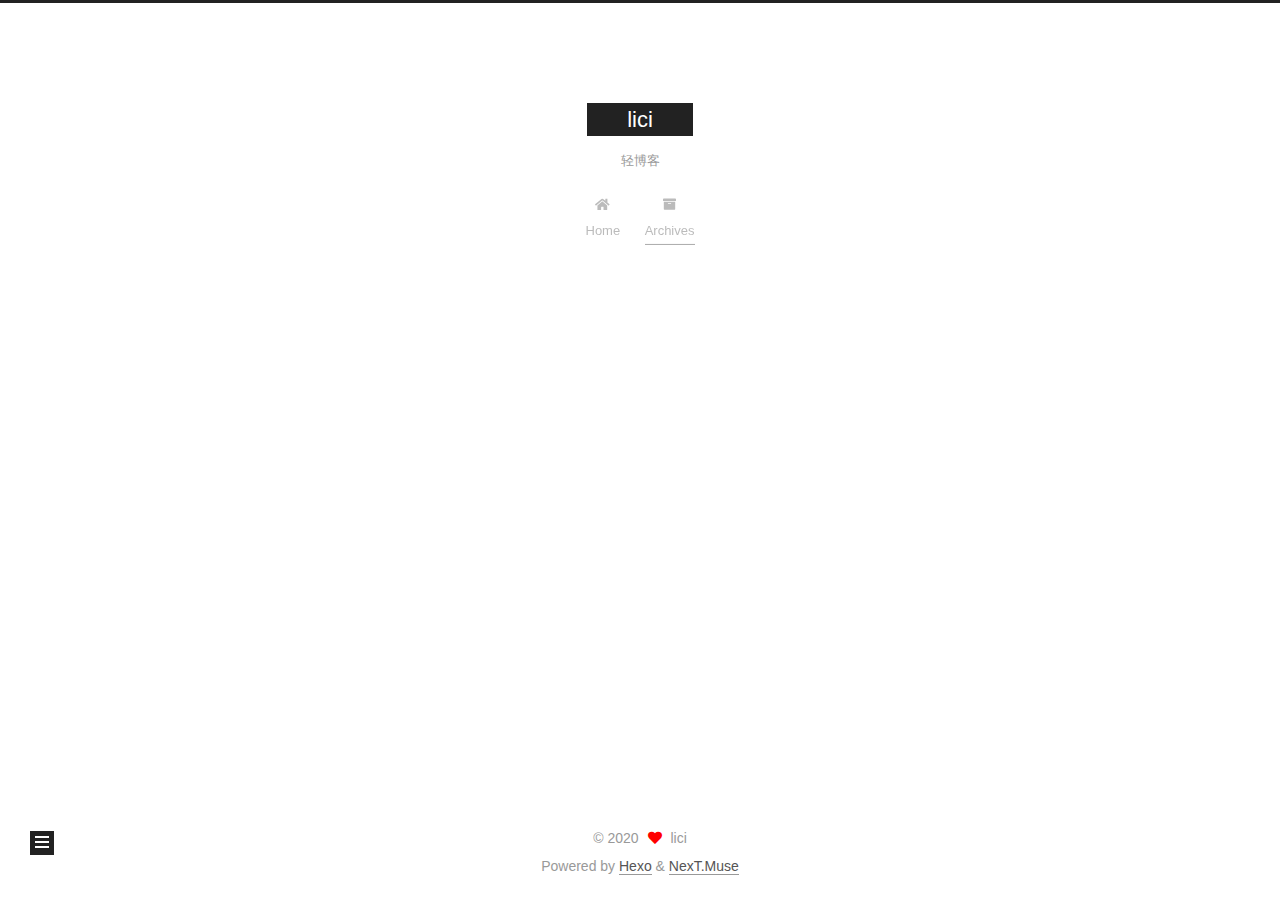
<file: archives/index.html>
<!DOCTYPE html>
<html lang="en">
<head>
  <meta charset="UTF-8">
<meta name="viewport" content="width=device-width, initial-scale=1, maximum-scale=2">
<meta name="theme-color" content="#222">
<meta name="generator" content="Hexo 5.3.0">
  <link rel="apple-touch-icon" sizes="180x180" href="/images/apple-touch-icon-next.png">
  <link rel="icon" type="image/png" sizes="32x32" href="/images/favicon-32x32-next.png">
  <link rel="icon" type="image/png" sizes="16x16" href="/images/favicon-16x16-next.png">
  <link rel="mask-icon" href="/images/logo.svg" color="#222">

<link rel="stylesheet" href="/css/main.css">


<link rel="stylesheet" href="/lib/font-awesome/css/all.min.css">

<script id="hexo-configurations">
    var NexT = window.NexT || {};
    var CONFIG = {"hostname":"www.szmt2015.top","root":"/","scheme":"Muse","version":"7.8.0","exturl":false,"sidebar":{"position":"left","display":"post","padding":18,"offset":12,"onmobile":false},"copycode":{"enable":false,"show_result":false,"style":null},"back2top":{"enable":true,"sidebar":false,"scrollpercent":false},"bookmark":{"enable":false,"color":"#222","save":"auto"},"fancybox":false,"mediumzoom":false,"lazyload":false,"pangu":false,"comments":{"style":"tabs","active":null,"storage":true,"lazyload":false,"nav":null},"algolia":{"hits":{"per_page":10},"labels":{"input_placeholder":"Search for Posts","hits_empty":"We didn't find any results for the search: ${query}","hits_stats":"${hits} results found in ${time} ms"}},"localsearch":{"enable":false,"trigger":"auto","top_n_per_article":1,"unescape":false,"preload":false},"motion":{"enable":true,"async":false,"transition":{"post_block":"fadeIn","post_header":"slideDownIn","post_body":"slideDownIn","coll_header":"slideLeftIn","sidebar":"slideUpIn"}}};
  </script>

  <meta name="description" content="爱生活，爱分享，爱记录">
<meta property="og:type" content="website">
<meta property="og:title" content="lici">
<meta property="og:url" content="http://www.szmt2015.top/archives/index.html">
<meta property="og:site_name" content="lici">
<meta property="og:description" content="爱生活，爱分享，爱记录">
<meta property="og:locale" content="en_US">
<meta property="article:author" content="lici">
<meta name="twitter:card" content="summary">

<link rel="canonical" href="http://www.szmt2015.top/archives/">


<script id="page-configurations">
  // https://hexo.io/docs/variables.html
  CONFIG.page = {
    sidebar: "",
    isHome : false,
    isPost : false,
    lang   : 'en'
  };
</script>

  <title>Archive | lici</title>
  






  <noscript>
  <style>
  .use-motion .brand,
  .use-motion .menu-item,
  .sidebar-inner,
  .use-motion .post-block,
  .use-motion .pagination,
  .use-motion .comments,
  .use-motion .post-header,
  .use-motion .post-body,
  .use-motion .collection-header { opacity: initial; }

  .use-motion .site-title,
  .use-motion .site-subtitle {
    opacity: initial;
    top: initial;
  }

  .use-motion .logo-line-before i { left: initial; }
  .use-motion .logo-line-after i { right: initial; }
  </style>
</noscript>

</head>

<body itemscope itemtype="http://schema.org/WebPage">
  <div class="container use-motion">
    <div class="headband"></div>

    <header class="header" itemscope itemtype="http://schema.org/WPHeader">
      <div class="header-inner"><div class="site-brand-container">
  <div class="site-nav-toggle">
    <div class="toggle" aria-label="Toggle navigation bar">
      <span class="toggle-line toggle-line-first"></span>
      <span class="toggle-line toggle-line-middle"></span>
      <span class="toggle-line toggle-line-last"></span>
    </div>
  </div>

  <div class="site-meta">

    <a href="/" class="brand" rel="start">
      <span class="logo-line-before"><i></i></span>
      <h1 class="site-title">lici</h1>
      <span class="logo-line-after"><i></i></span>
    </a>
      <p class="site-subtitle" itemprop="description">轻博客</p>
  </div>

  <div class="site-nav-right">
    <div class="toggle popup-trigger">
    </div>
  </div>
</div>




<nav class="site-nav">
  <ul id="menu" class="main-menu menu">
        <li class="menu-item menu-item-home">

    <a href="/" rel="section"><i class="fa fa-home fa-fw"></i>Home</a>

  </li>
        <li class="menu-item menu-item-archives">

    <a href="/archives/" rel="section"><i class="fa fa-archive fa-fw"></i>Archives</a>

  </li>
  </ul>
</nav>




</div>
    </header>

    
  <div class="back-to-top">
    <i class="fa fa-arrow-up"></i>
    <span>0%</span>
  </div>


    <main class="main">
      <div class="main-inner">
        <div class="content-wrap">
          

          <div class="content archive">
            

  
  
  
  <div class="post-block">
    <div class="posts-collapse">
      <div class="collection-title">
        <span class="collection-header">Um..! 2 posts in total. Keep on posting.</span>
      </div>

      
    <div class="collection-year">
      <span class="collection-header">2020</span>
    </div>

  <article itemscope itemtype="http://schema.org/Article">
    <header class="post-header">

      <div class="post-meta">
        <time itemprop="dateCreated"
              datetime="2020-12-29T08:56:19+08:00"
              content="2020-12-29">
          12-29
        </time>
      </div>

      <div class="post-title">
          <a class="post-title-link" href="/2020/12/29/%E6%88%91%E7%9A%84%E5%8D%9A%E5%AE%A2%E6%96%87%E7%AB%A0/" itemprop="url">
            <span itemprop="name">我的博客文章</span>
          </a>
      </div>

    </header>
  </article>

  <article itemscope itemtype="http://schema.org/Article">
    <header class="post-header">

      <div class="post-meta">
        <time itemprop="dateCreated"
              datetime="2020-12-28T23:00:00+08:00"
              content="2020-12-28">
          12-28
        </time>
      </div>

      <div class="post-title">
          <a class="post-title-link" href="/2020/12/28/hello-world/" itemprop="url">
            <span itemprop="name">第一次使用hexo搭建博客</span>
          </a>
      </div>

    </header>
  </article>


    </div>
  </div>
  
  
  

  



          </div>
          

<script>
  window.addEventListener('tabs:register', () => {
    let { activeClass } = CONFIG.comments;
    if (CONFIG.comments.storage) {
      activeClass = localStorage.getItem('comments_active') || activeClass;
    }
    if (activeClass) {
      let activeTab = document.querySelector(`a[href="#comment-${activeClass}"]`);
      if (activeTab) {
        activeTab.click();
      }
    }
  });
  if (CONFIG.comments.storage) {
    window.addEventListener('tabs:click', event => {
      if (!event.target.matches('.tabs-comment .tab-content .tab-pane')) return;
      let commentClass = event.target.classList[1];
      localStorage.setItem('comments_active', commentClass);
    });
  }
</script>

        </div>
          
  
  <div class="toggle sidebar-toggle">
    <span class="toggle-line toggle-line-first"></span>
    <span class="toggle-line toggle-line-middle"></span>
    <span class="toggle-line toggle-line-last"></span>
  </div>

  <aside class="sidebar">
    <div class="sidebar-inner">

      <ul class="sidebar-nav motion-element">
        <li class="sidebar-nav-toc">
          Table of Contents
        </li>
        <li class="sidebar-nav-overview">
          Overview
        </li>
      </ul>

      <!--noindex-->
      <div class="post-toc-wrap sidebar-panel">
      </div>
      <!--/noindex-->

      <div class="site-overview-wrap sidebar-panel">
        <div class="site-author motion-element" itemprop="author" itemscope itemtype="http://schema.org/Person">
  <p class="site-author-name" itemprop="name">lici</p>
  <div class="site-description" itemprop="description">爱生活，爱分享，爱记录</div>
</div>
<div class="site-state-wrap motion-element">
  <nav class="site-state">
      <div class="site-state-item site-state-posts">
          <a href="/archives/">
        
          <span class="site-state-item-count">2</span>
          <span class="site-state-item-name">posts</span>
        </a>
      </div>
      <div class="site-state-item site-state-categories">
        <span class="site-state-item-count">1</span>
        <span class="site-state-item-name">categories</span>
      </div>
      <div class="site-state-item site-state-tags">
        <span class="site-state-item-count">1</span>
        <span class="site-state-item-name">tags</span>
      </div>
  </nav>
</div>



      </div>

    </div>
  </aside>
  <div id="sidebar-dimmer"></div>


      </div>
    </main>

    <footer class="footer">
      <div class="footer-inner">
        

        

<div class="copyright">
  
  &copy; 
  <span itemprop="copyrightYear">2020</span>
  <span class="with-love">
    <i class="fa fa-heart"></i>
  </span>
  <span class="author" itemprop="copyrightHolder">lici</span>
</div>
  <div class="powered-by">Powered by <a href="https://hexo.io/" class="theme-link" rel="noopener" target="_blank">Hexo</a> & <a href="https://muse.theme-next.org/" class="theme-link" rel="noopener" target="_blank">NexT.Muse</a>
  </div>

        








      </div>
    </footer>
  </div>

  
  <script src="/lib/anime.min.js"></script>
  <script src="/lib/velocity/velocity.min.js"></script>
  <script src="/lib/velocity/velocity.ui.min.js"></script>

<script src="/js/utils.js"></script>

<script src="/js/motion.js"></script>


<script src="/js/schemes/muse.js"></script>


<script src="/js/next-boot.js"></script>




  















  

  

</body>
</html>
</file>
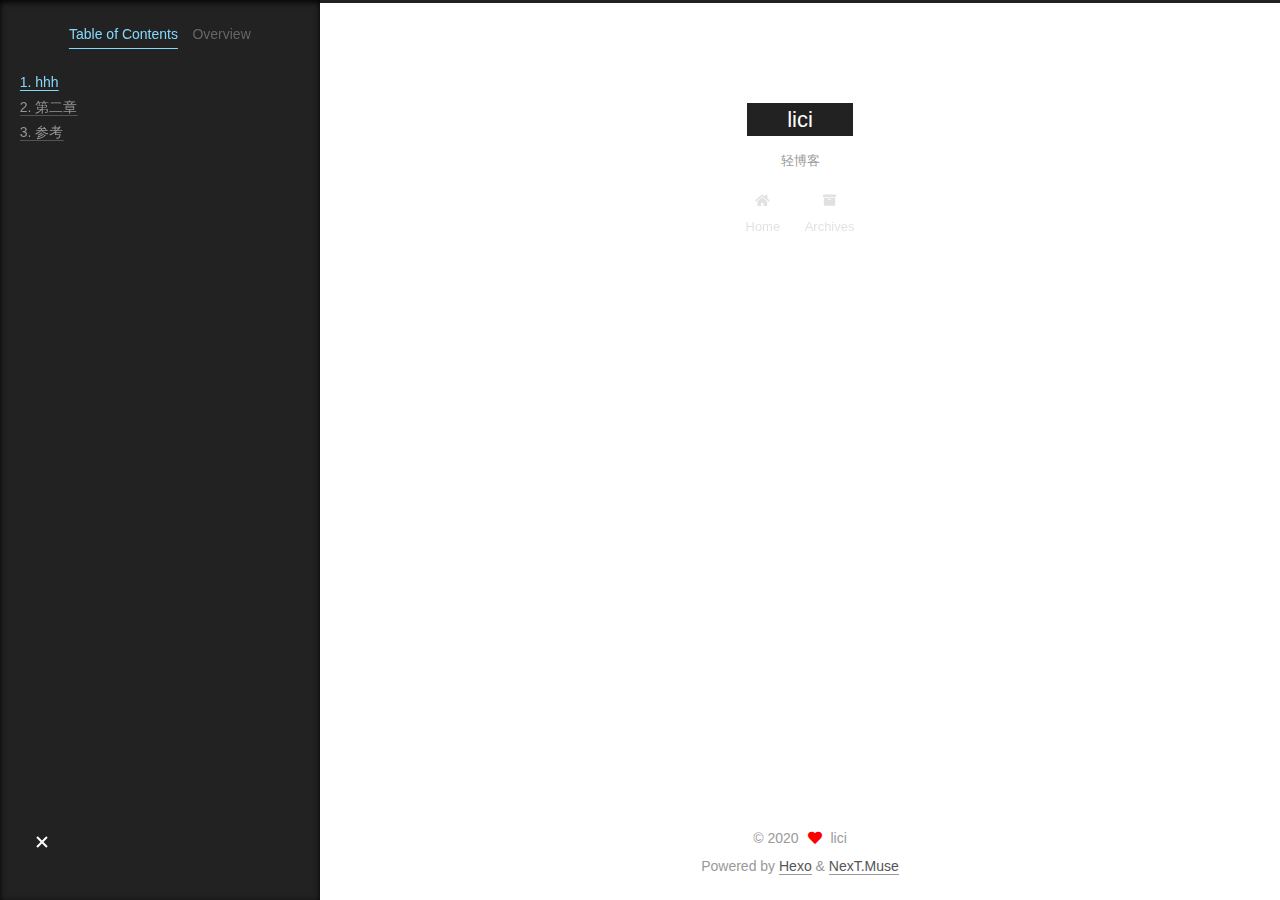
<file: board/index.html>
<!DOCTYPE html>
<html lang="en">
<head>
  <meta charset="UTF-8">
<meta name="viewport" content="width=device-width, initial-scale=1, maximum-scale=2">
<meta name="theme-color" content="#222">
<meta name="generator" content="Hexo 5.3.0">
  <link rel="apple-touch-icon" sizes="180x180" href="/images/apple-touch-icon-next.png">
  <link rel="icon" type="image/png" sizes="32x32" href="/images/favicon-32x32-next.png">
  <link rel="icon" type="image/png" sizes="16x16" href="/images/favicon-16x16-next.png">
  <link rel="mask-icon" href="/images/logo.svg" color="#222">

<link rel="stylesheet" href="/css/main.css">


<link rel="stylesheet" href="/lib/font-awesome/css/all.min.css">

<script id="hexo-configurations">
    var NexT = window.NexT || {};
    var CONFIG = {"hostname":"www.szmt2015.top","root":"/","scheme":"Muse","version":"7.8.0","exturl":false,"sidebar":{"position":"left","display":"post","padding":18,"offset":12,"onmobile":false},"copycode":{"enable":false,"show_result":false,"style":null},"back2top":{"enable":true,"sidebar":false,"scrollpercent":false},"bookmark":{"enable":false,"color":"#222","save":"auto"},"fancybox":false,"mediumzoom":false,"lazyload":false,"pangu":false,"comments":{"style":"tabs","active":null,"storage":true,"lazyload":false,"nav":null},"algolia":{"hits":{"per_page":10},"labels":{"input_placeholder":"Search for Posts","hits_empty":"We didn't find any results for the search: ${query}","hits_stats":"${hits} results found in ${time} ms"}},"localsearch":{"enable":false,"trigger":"auto","top_n_per_article":1,"unescape":false,"preload":false},"motion":{"enable":true,"async":false,"transition":{"post_block":"fadeIn","post_header":"slideDownIn","post_body":"slideDownIn","coll_header":"slideLeftIn","sidebar":"slideUpIn"}}};
  </script>

  <meta name="description" content="hhhcontent 第二章内容 参考">
<meta property="og:type" content="website">
<meta property="og:title" content="board">
<meta property="og:url" content="http://www.szmt2015.top/board/index.html">
<meta property="og:site_name" content="lici">
<meta property="og:description" content="hhhcontent 第二章内容 参考">
<meta property="og:locale" content="en_US">
<meta property="article:published_time" content="2020-12-29T00:42:17.000Z">
<meta property="article:modified_time" content="2020-12-29T00:57:20.843Z">
<meta property="article:author" content="lici">
<meta name="twitter:card" content="summary">

<link rel="canonical" href="http://www.szmt2015.top/board/">


<script id="page-configurations">
  // https://hexo.io/docs/variables.html
  CONFIG.page = {
    sidebar: "",
    isHome : false,
    isPost : false,
    lang   : 'en'
  };
</script>

  <title>board | lici
</title>
  






  <noscript>
  <style>
  .use-motion .brand,
  .use-motion .menu-item,
  .sidebar-inner,
  .use-motion .post-block,
  .use-motion .pagination,
  .use-motion .comments,
  .use-motion .post-header,
  .use-motion .post-body,
  .use-motion .collection-header { opacity: initial; }

  .use-motion .site-title,
  .use-motion .site-subtitle {
    opacity: initial;
    top: initial;
  }

  .use-motion .logo-line-before i { left: initial; }
  .use-motion .logo-line-after i { right: initial; }
  </style>
</noscript>

</head>

<body itemscope itemtype="http://schema.org/WebPage">
  <div class="container use-motion">
    <div class="headband"></div>

    <header class="header" itemscope itemtype="http://schema.org/WPHeader">
      <div class="header-inner"><div class="site-brand-container">
  <div class="site-nav-toggle">
    <div class="toggle" aria-label="Toggle navigation bar">
      <span class="toggle-line toggle-line-first"></span>
      <span class="toggle-line toggle-line-middle"></span>
      <span class="toggle-line toggle-line-last"></span>
    </div>
  </div>

  <div class="site-meta">

    <a href="/" class="brand" rel="start">
      <span class="logo-line-before"><i></i></span>
      <h1 class="site-title">lici</h1>
      <span class="logo-line-after"><i></i></span>
    </a>
      <p class="site-subtitle" itemprop="description">轻博客</p>
  </div>

  <div class="site-nav-right">
    <div class="toggle popup-trigger">
    </div>
  </div>
</div>




<nav class="site-nav">
  <ul id="menu" class="main-menu menu">
        <li class="menu-item menu-item-home">

    <a href="/" rel="section"><i class="fa fa-home fa-fw"></i>Home</a>

  </li>
        <li class="menu-item menu-item-archives">

    <a href="/archives/" rel="section"><i class="fa fa-archive fa-fw"></i>Archives</a>

  </li>
  </ul>
</nav>




</div>
    </header>

    
  <div class="back-to-top">
    <i class="fa fa-arrow-up"></i>
    <span>0%</span>
  </div>


    <main class="main">
      <div class="main-inner">
        <div class="content-wrap">
          
  
  

          <div class="content page posts-expand">
            

    
    
    
    <div class="post-block" lang="en">
      <header class="post-header">

<h1 class="post-title" itemprop="name headline">board
</h1>

<div class="post-meta">
  

</div>

</header>

      
      
      
      <div class="post-body">
          <h2 id="hhh"><a href="#hhh" class="headerlink" title="hhh"></a>hhh</h2><p>content</p>
<h2 id="第二章"><a href="#第二章" class="headerlink" title="第二章"></a>第二章</h2><p>内容</p>
<h2 id="参考"><a href="#参考" class="headerlink" title="参考"></a>参考</h2>
      </div>
      
      
      
    </div>
    

    
    
    


          </div>
          

<script>
  window.addEventListener('tabs:register', () => {
    let { activeClass } = CONFIG.comments;
    if (CONFIG.comments.storage) {
      activeClass = localStorage.getItem('comments_active') || activeClass;
    }
    if (activeClass) {
      let activeTab = document.querySelector(`a[href="#comment-${activeClass}"]`);
      if (activeTab) {
        activeTab.click();
      }
    }
  });
  if (CONFIG.comments.storage) {
    window.addEventListener('tabs:click', event => {
      if (!event.target.matches('.tabs-comment .tab-content .tab-pane')) return;
      let commentClass = event.target.classList[1];
      localStorage.setItem('comments_active', commentClass);
    });
  }
</script>

        </div>
          
  
  <div class="toggle sidebar-toggle">
    <span class="toggle-line toggle-line-first"></span>
    <span class="toggle-line toggle-line-middle"></span>
    <span class="toggle-line toggle-line-last"></span>
  </div>

  <aside class="sidebar">
    <div class="sidebar-inner">

      <ul class="sidebar-nav motion-element">
        <li class="sidebar-nav-toc">
          Table of Contents
        </li>
        <li class="sidebar-nav-overview">
          Overview
        </li>
      </ul>

      <!--noindex-->
      <div class="post-toc-wrap sidebar-panel">
          <div class="post-toc motion-element"><ol class="nav"><li class="nav-item nav-level-2"><a class="nav-link" href="#hhh"><span class="nav-number">1.</span> <span class="nav-text">hhh</span></a></li><li class="nav-item nav-level-2"><a class="nav-link" href="#%E7%AC%AC%E4%BA%8C%E7%AB%A0"><span class="nav-number">2.</span> <span class="nav-text">第二章</span></a></li><li class="nav-item nav-level-2"><a class="nav-link" href="#%E5%8F%82%E8%80%83"><span class="nav-number">3.</span> <span class="nav-text">参考</span></a></li></ol></div>
      </div>
      <!--/noindex-->

      <div class="site-overview-wrap sidebar-panel">
        <div class="site-author motion-element" itemprop="author" itemscope itemtype="http://schema.org/Person">
  <p class="site-author-name" itemprop="name">lici</p>
  <div class="site-description" itemprop="description">爱生活，爱分享，爱记录</div>
</div>
<div class="site-state-wrap motion-element">
  <nav class="site-state">
      <div class="site-state-item site-state-posts">
          <a href="/archives/">
        
          <span class="site-state-item-count">2</span>
          <span class="site-state-item-name">posts</span>
        </a>
      </div>
      <div class="site-state-item site-state-categories">
        <span class="site-state-item-count">1</span>
        <span class="site-state-item-name">categories</span>
      </div>
      <div class="site-state-item site-state-tags">
        <span class="site-state-item-count">1</span>
        <span class="site-state-item-name">tags</span>
      </div>
  </nav>
</div>



      </div>

    </div>
  </aside>
  <div id="sidebar-dimmer"></div>


      </div>
    </main>

    <footer class="footer">
      <div class="footer-inner">
        

        

<div class="copyright">
  
  &copy; 
  <span itemprop="copyrightYear">2020</span>
  <span class="with-love">
    <i class="fa fa-heart"></i>
  </span>
  <span class="author" itemprop="copyrightHolder">lici</span>
</div>
  <div class="powered-by">Powered by <a href="https://hexo.io/" class="theme-link" rel="noopener" target="_blank">Hexo</a> & <a href="https://muse.theme-next.org/" class="theme-link" rel="noopener" target="_blank">NexT.Muse</a>
  </div>

        








      </div>
    </footer>
  </div>

  
  <script src="/lib/anime.min.js"></script>
  <script src="/lib/velocity/velocity.min.js"></script>
  <script src="/lib/velocity/velocity.ui.min.js"></script>

<script src="/js/utils.js"></script>

<script src="/js/motion.js"></script>


<script src="/js/schemes/muse.js"></script>


<script src="/js/next-boot.js"></script>




  















  

  

</body>
</html>
</file>
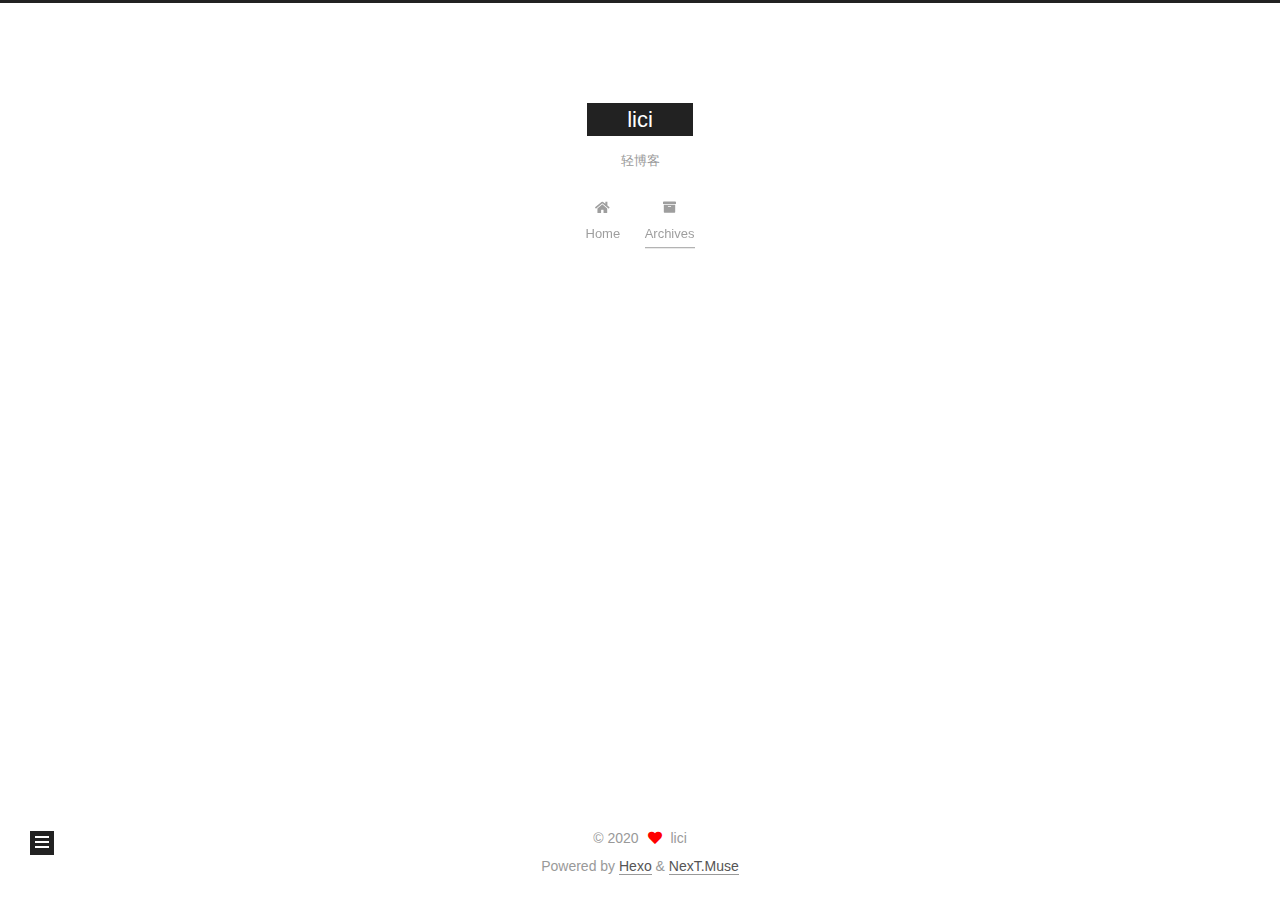
<file: archives/2020/index.html>
<!DOCTYPE html>
<html lang="en">
<head>
  <meta charset="UTF-8">
<meta name="viewport" content="width=device-width, initial-scale=1, maximum-scale=2">
<meta name="theme-color" content="#222">
<meta name="generator" content="Hexo 5.3.0">
  <link rel="apple-touch-icon" sizes="180x180" href="/images/apple-touch-icon-next.png">
  <link rel="icon" type="image/png" sizes="32x32" href="/images/favicon-32x32-next.png">
  <link rel="icon" type="image/png" sizes="16x16" href="/images/favicon-16x16-next.png">
  <link rel="mask-icon" href="/images/logo.svg" color="#222">

<link rel="stylesheet" href="/css/main.css">


<link rel="stylesheet" href="/lib/font-awesome/css/all.min.css">

<script id="hexo-configurations">
    var NexT = window.NexT || {};
    var CONFIG = {"hostname":"www.szmt2015.top","root":"/","scheme":"Muse","version":"7.8.0","exturl":false,"sidebar":{"position":"left","display":"post","padding":18,"offset":12,"onmobile":false},"copycode":{"enable":false,"show_result":false,"style":null},"back2top":{"enable":true,"sidebar":false,"scrollpercent":false},"bookmark":{"enable":false,"color":"#222","save":"auto"},"fancybox":false,"mediumzoom":false,"lazyload":false,"pangu":false,"comments":{"style":"tabs","active":null,"storage":true,"lazyload":false,"nav":null},"algolia":{"hits":{"per_page":10},"labels":{"input_placeholder":"Search for Posts","hits_empty":"We didn't find any results for the search: ${query}","hits_stats":"${hits} results found in ${time} ms"}},"localsearch":{"enable":false,"trigger":"auto","top_n_per_article":1,"unescape":false,"preload":false},"motion":{"enable":true,"async":false,"transition":{"post_block":"fadeIn","post_header":"slideDownIn","post_body":"slideDownIn","coll_header":"slideLeftIn","sidebar":"slideUpIn"}}};
  </script>

  <meta name="description" content="爱生活，爱分享，爱记录">
<meta property="og:type" content="website">
<meta property="og:title" content="lici">
<meta property="og:url" content="http://www.szmt2015.top/archives/2020/index.html">
<meta property="og:site_name" content="lici">
<meta property="og:description" content="爱生活，爱分享，爱记录">
<meta property="og:locale" content="en_US">
<meta property="article:author" content="lici">
<meta name="twitter:card" content="summary">

<link rel="canonical" href="http://www.szmt2015.top/archives/2020/">


<script id="page-configurations">
  // https://hexo.io/docs/variables.html
  CONFIG.page = {
    sidebar: "",
    isHome : false,
    isPost : false,
    lang   : 'en'
  };
</script>

  <title>Archive | lici</title>
  






  <noscript>
  <style>
  .use-motion .brand,
  .use-motion .menu-item,
  .sidebar-inner,
  .use-motion .post-block,
  .use-motion .pagination,
  .use-motion .comments,
  .use-motion .post-header,
  .use-motion .post-body,
  .use-motion .collection-header { opacity: initial; }

  .use-motion .site-title,
  .use-motion .site-subtitle {
    opacity: initial;
    top: initial;
  }

  .use-motion .logo-line-before i { left: initial; }
  .use-motion .logo-line-after i { right: initial; }
  </style>
</noscript>

</head>

<body itemscope itemtype="http://schema.org/WebPage">
  <div class="container use-motion">
    <div class="headband"></div>

    <header class="header" itemscope itemtype="http://schema.org/WPHeader">
      <div class="header-inner"><div class="site-brand-container">
  <div class="site-nav-toggle">
    <div class="toggle" aria-label="Toggle navigation bar">
      <span class="toggle-line toggle-line-first"></span>
      <span class="toggle-line toggle-line-middle"></span>
      <span class="toggle-line toggle-line-last"></span>
    </div>
  </div>

  <div class="site-meta">

    <a href="/" class="brand" rel="start">
      <span class="logo-line-before"><i></i></span>
      <h1 class="site-title">lici</h1>
      <span class="logo-line-after"><i></i></span>
    </a>
      <p class="site-subtitle" itemprop="description">轻博客</p>
  </div>

  <div class="site-nav-right">
    <div class="toggle popup-trigger">
    </div>
  </div>
</div>




<nav class="site-nav">
  <ul id="menu" class="main-menu menu">
        <li class="menu-item menu-item-home">

    <a href="/" rel="section"><i class="fa fa-home fa-fw"></i>Home</a>

  </li>
        <li class="menu-item menu-item-archives">

    <a href="/archives/" rel="section"><i class="fa fa-archive fa-fw"></i>Archives</a>

  </li>
  </ul>
</nav>




</div>
    </header>

    
  <div class="back-to-top">
    <i class="fa fa-arrow-up"></i>
    <span>0%</span>
  </div>


    <main class="main">
      <div class="main-inner">
        <div class="content-wrap">
          

          <div class="content archive">
            

  
  
  
  <div class="post-block">
    <div class="posts-collapse">
      <div class="collection-title">
        <span class="collection-header">Um..! 2 posts in total. Keep on posting.</span>
      </div>

      
    <div class="collection-year">
      <span class="collection-header">2020</span>
    </div>

  <article itemscope itemtype="http://schema.org/Article">
    <header class="post-header">

      <div class="post-meta">
        <time itemprop="dateCreated"
              datetime="2020-12-29T08:56:19+08:00"
              content="2020-12-29">
          12-29
        </time>
      </div>

      <div class="post-title">
          <a class="post-title-link" href="/2020/12/29/%E6%88%91%E7%9A%84%E5%8D%9A%E5%AE%A2%E6%96%87%E7%AB%A0/" itemprop="url">
            <span itemprop="name">我的博客文章</span>
          </a>
      </div>

    </header>
  </article>

  <article itemscope itemtype="http://schema.org/Article">
    <header class="post-header">

      <div class="post-meta">
        <time itemprop="dateCreated"
              datetime="2020-12-28T23:00:00+08:00"
              content="2020-12-28">
          12-28
        </time>
      </div>

      <div class="post-title">
          <a class="post-title-link" href="/2020/12/28/hello-world/" itemprop="url">
            <span itemprop="name">第一次使用hexo搭建博客</span>
          </a>
      </div>

    </header>
  </article>


    </div>
  </div>
  
  
  

  



          </div>
          

<script>
  window.addEventListener('tabs:register', () => {
    let { activeClass } = CONFIG.comments;
    if (CONFIG.comments.storage) {
      activeClass = localStorage.getItem('comments_active') || activeClass;
    }
    if (activeClass) {
      let activeTab = document.querySelector(`a[href="#comment-${activeClass}"]`);
      if (activeTab) {
        activeTab.click();
      }
    }
  });
  if (CONFIG.comments.storage) {
    window.addEventListener('tabs:click', event => {
      if (!event.target.matches('.tabs-comment .tab-content .tab-pane')) return;
      let commentClass = event.target.classList[1];
      localStorage.setItem('comments_active', commentClass);
    });
  }
</script>

        </div>
          
  
  <div class="toggle sidebar-toggle">
    <span class="toggle-line toggle-line-first"></span>
    <span class="toggle-line toggle-line-middle"></span>
    <span class="toggle-line toggle-line-last"></span>
  </div>

  <aside class="sidebar">
    <div class="sidebar-inner">

      <ul class="sidebar-nav motion-element">
        <li class="sidebar-nav-toc">
          Table of Contents
        </li>
        <li class="sidebar-nav-overview">
          Overview
        </li>
      </ul>

      <!--noindex-->
      <div class="post-toc-wrap sidebar-panel">
      </div>
      <!--/noindex-->

      <div class="site-overview-wrap sidebar-panel">
        <div class="site-author motion-element" itemprop="author" itemscope itemtype="http://schema.org/Person">
  <p class="site-author-name" itemprop="name">lici</p>
  <div class="site-description" itemprop="description">爱生活，爱分享，爱记录</div>
</div>
<div class="site-state-wrap motion-element">
  <nav class="site-state">
      <div class="site-state-item site-state-posts">
          <a href="/archives/">
        
          <span class="site-state-item-count">2</span>
          <span class="site-state-item-name">posts</span>
        </a>
      </div>
      <div class="site-state-item site-state-categories">
        <span class="site-state-item-count">1</span>
        <span class="site-state-item-name">categories</span>
      </div>
      <div class="site-state-item site-state-tags">
        <span class="site-state-item-count">1</span>
        <span class="site-state-item-name">tags</span>
      </div>
  </nav>
</div>



      </div>

    </div>
  </aside>
  <div id="sidebar-dimmer"></div>


      </div>
    </main>

    <footer class="footer">
      <div class="footer-inner">
        

        

<div class="copyright">
  
  &copy; 
  <span itemprop="copyrightYear">2020</span>
  <span class="with-love">
    <i class="fa fa-heart"></i>
  </span>
  <span class="author" itemprop="copyrightHolder">lici</span>
</div>
  <div class="powered-by">Powered by <a href="https://hexo.io/" class="theme-link" rel="noopener" target="_blank">Hexo</a> & <a href="https://muse.theme-next.org/" class="theme-link" rel="noopener" target="_blank">NexT.Muse</a>
  </div>

        








      </div>
    </footer>
  </div>

  
  <script src="/lib/anime.min.js"></script>
  <script src="/lib/velocity/velocity.min.js"></script>
  <script src="/lib/velocity/velocity.ui.min.js"></script>

<script src="/js/utils.js"></script>

<script src="/js/motion.js"></script>


<script src="/js/schemes/muse.js"></script>


<script src="/js/next-boot.js"></script>




  















  

  

</body>
</html>
</file>
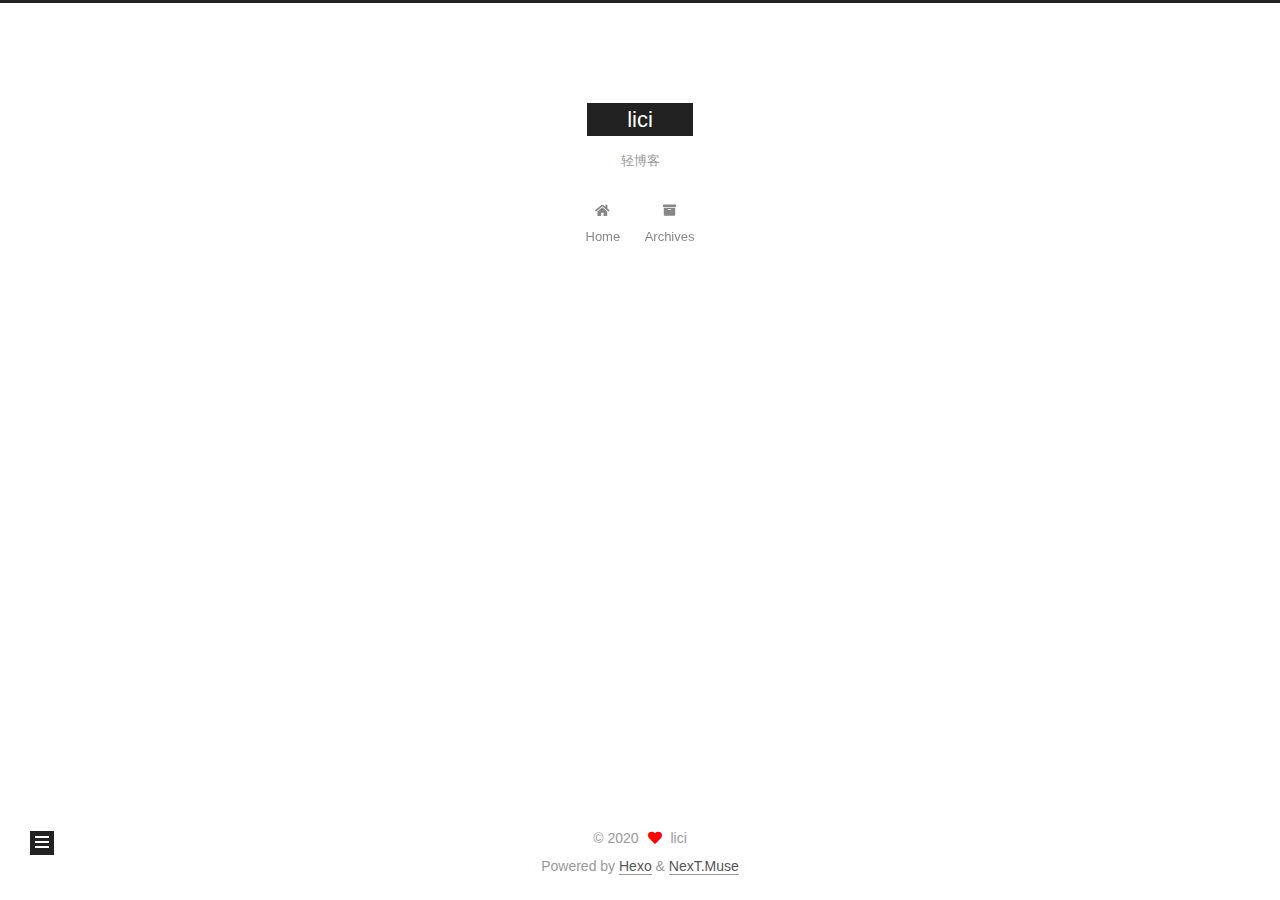
<file: categories/Diary/index.html>
<!DOCTYPE html>
<html lang="en">
<head>
  <meta charset="UTF-8">
<meta name="viewport" content="width=device-width, initial-scale=1, maximum-scale=2">
<meta name="theme-color" content="#222">
<meta name="generator" content="Hexo 5.3.0">
  <link rel="apple-touch-icon" sizes="180x180" href="/images/apple-touch-icon-next.png">
  <link rel="icon" type="image/png" sizes="32x32" href="/images/favicon-32x32-next.png">
  <link rel="icon" type="image/png" sizes="16x16" href="/images/favicon-16x16-next.png">
  <link rel="mask-icon" href="/images/logo.svg" color="#222">

<link rel="stylesheet" href="/css/main.css">


<link rel="stylesheet" href="/lib/font-awesome/css/all.min.css">

<script id="hexo-configurations">
    var NexT = window.NexT || {};
    var CONFIG = {"hostname":"www.szmt2015.top","root":"/","scheme":"Muse","version":"7.8.0","exturl":false,"sidebar":{"position":"left","display":"post","padding":18,"offset":12,"onmobile":false},"copycode":{"enable":false,"show_result":false,"style":null},"back2top":{"enable":true,"sidebar":false,"scrollpercent":false},"bookmark":{"enable":false,"color":"#222","save":"auto"},"fancybox":false,"mediumzoom":false,"lazyload":false,"pangu":false,"comments":{"style":"tabs","active":null,"storage":true,"lazyload":false,"nav":null},"algolia":{"hits":{"per_page":10},"labels":{"input_placeholder":"Search for Posts","hits_empty":"We didn't find any results for the search: ${query}","hits_stats":"${hits} results found in ${time} ms"}},"localsearch":{"enable":false,"trigger":"auto","top_n_per_article":1,"unescape":false,"preload":false},"motion":{"enable":true,"async":false,"transition":{"post_block":"fadeIn","post_header":"slideDownIn","post_body":"slideDownIn","coll_header":"slideLeftIn","sidebar":"slideUpIn"}}};
  </script>

  <meta name="description" content="爱生活，爱分享，爱记录">
<meta property="og:type" content="website">
<meta property="og:title" content="lici">
<meta property="og:url" content="http://www.szmt2015.top/categories/Diary/index.html">
<meta property="og:site_name" content="lici">
<meta property="og:description" content="爱生活，爱分享，爱记录">
<meta property="og:locale" content="en_US">
<meta property="article:author" content="lici">
<meta name="twitter:card" content="summary">

<link rel="canonical" href="http://www.szmt2015.top/categories/Diary/">


<script id="page-configurations">
  // https://hexo.io/docs/variables.html
  CONFIG.page = {
    sidebar: "",
    isHome : false,
    isPost : false,
    lang   : 'en'
  };
</script>

  <title>Category: Diary | lici</title>
  






  <noscript>
  <style>
  .use-motion .brand,
  .use-motion .menu-item,
  .sidebar-inner,
  .use-motion .post-block,
  .use-motion .pagination,
  .use-motion .comments,
  .use-motion .post-header,
  .use-motion .post-body,
  .use-motion .collection-header { opacity: initial; }

  .use-motion .site-title,
  .use-motion .site-subtitle {
    opacity: initial;
    top: initial;
  }

  .use-motion .logo-line-before i { left: initial; }
  .use-motion .logo-line-after i { right: initial; }
  </style>
</noscript>

</head>

<body itemscope itemtype="http://schema.org/WebPage">
  <div class="container use-motion">
    <div class="headband"></div>

    <header class="header" itemscope itemtype="http://schema.org/WPHeader">
      <div class="header-inner"><div class="site-brand-container">
  <div class="site-nav-toggle">
    <div class="toggle" aria-label="Toggle navigation bar">
      <span class="toggle-line toggle-line-first"></span>
      <span class="toggle-line toggle-line-middle"></span>
      <span class="toggle-line toggle-line-last"></span>
    </div>
  </div>

  <div class="site-meta">

    <a href="/" class="brand" rel="start">
      <span class="logo-line-before"><i></i></span>
      <h1 class="site-title">lici</h1>
      <span class="logo-line-after"><i></i></span>
    </a>
      <p class="site-subtitle" itemprop="description">轻博客</p>
  </div>

  <div class="site-nav-right">
    <div class="toggle popup-trigger">
    </div>
  </div>
</div>




<nav class="site-nav">
  <ul id="menu" class="main-menu menu">
        <li class="menu-item menu-item-home">

    <a href="/" rel="section"><i class="fa fa-home fa-fw"></i>Home</a>

  </li>
        <li class="menu-item menu-item-archives">

    <a href="/archives/" rel="section"><i class="fa fa-archive fa-fw"></i>Archives</a>

  </li>
  </ul>
</nav>




</div>
    </header>

    
  <div class="back-to-top">
    <i class="fa fa-arrow-up"></i>
    <span>0%</span>
  </div>


    <main class="main">
      <div class="main-inner">
        <div class="content-wrap">
          

          <div class="content category">
            

  
  
  
  <div class="post-block">
    <div class="posts-collapse">
      <div class="collection-title">
        <h2 class="collection-header">Diary
          <small>Category</small>
        </h2>
      </div>

      
    <div class="collection-year">
      <span class="collection-header">2020</span>
    </div>

  <article itemscope itemtype="http://schema.org/Article">
    <header class="post-header">

      <div class="post-meta">
        <time itemprop="dateCreated"
              datetime="2020-12-28T23:00:00+08:00"
              content="2020-12-28">
          12-28
        </time>
      </div>

      <div class="post-title">
          <a class="post-title-link" href="/2020/12/28/hello-world/" itemprop="url">
            <span itemprop="name">第一次使用hexo搭建博客</span>
          </a>
      </div>

    </header>
  </article>

    </div>
  </div>
  
  
  

  



          </div>
          

<script>
  window.addEventListener('tabs:register', () => {
    let { activeClass } = CONFIG.comments;
    if (CONFIG.comments.storage) {
      activeClass = localStorage.getItem('comments_active') || activeClass;
    }
    if (activeClass) {
      let activeTab = document.querySelector(`a[href="#comment-${activeClass}"]`);
      if (activeTab) {
        activeTab.click();
      }
    }
  });
  if (CONFIG.comments.storage) {
    window.addEventListener('tabs:click', event => {
      if (!event.target.matches('.tabs-comment .tab-content .tab-pane')) return;
      let commentClass = event.target.classList[1];
      localStorage.setItem('comments_active', commentClass);
    });
  }
</script>

        </div>
          
  
  <div class="toggle sidebar-toggle">
    <span class="toggle-line toggle-line-first"></span>
    <span class="toggle-line toggle-line-middle"></span>
    <span class="toggle-line toggle-line-last"></span>
  </div>

  <aside class="sidebar">
    <div class="sidebar-inner">

      <ul class="sidebar-nav motion-element">
        <li class="sidebar-nav-toc">
          Table of Contents
        </li>
        <li class="sidebar-nav-overview">
          Overview
        </li>
      </ul>

      <!--noindex-->
      <div class="post-toc-wrap sidebar-panel">
      </div>
      <!--/noindex-->

      <div class="site-overview-wrap sidebar-panel">
        <div class="site-author motion-element" itemprop="author" itemscope itemtype="http://schema.org/Person">
  <p class="site-author-name" itemprop="name">lici</p>
  <div class="site-description" itemprop="description">爱生活，爱分享，爱记录</div>
</div>
<div class="site-state-wrap motion-element">
  <nav class="site-state">
      <div class="site-state-item site-state-posts">
          <a href="/archives/">
        
          <span class="site-state-item-count">2</span>
          <span class="site-state-item-name">posts</span>
        </a>
      </div>
      <div class="site-state-item site-state-categories">
        <span class="site-state-item-count">1</span>
        <span class="site-state-item-name">categories</span>
      </div>
      <div class="site-state-item site-state-tags">
        <span class="site-state-item-count">1</span>
        <span class="site-state-item-name">tags</span>
      </div>
  </nav>
</div>



      </div>

    </div>
  </aside>
  <div id="sidebar-dimmer"></div>


      </div>
    </main>

    <footer class="footer">
      <div class="footer-inner">
        

        

<div class="copyright">
  
  &copy; 
  <span itemprop="copyrightYear">2020</span>
  <span class="with-love">
    <i class="fa fa-heart"></i>
  </span>
  <span class="author" itemprop="copyrightHolder">lici</span>
</div>
  <div class="powered-by">Powered by <a href="https://hexo.io/" class="theme-link" rel="noopener" target="_blank">Hexo</a> & <a href="https://muse.theme-next.org/" class="theme-link" rel="noopener" target="_blank">NexT.Muse</a>
  </div>

        








      </div>
    </footer>
  </div>

  
  <script src="/lib/anime.min.js"></script>
  <script src="/lib/velocity/velocity.min.js"></script>
  <script src="/lib/velocity/velocity.ui.min.js"></script>

<script src="/js/utils.js"></script>

<script src="/js/motion.js"></script>


<script src="/js/schemes/muse.js"></script>


<script src="/js/next-boot.js"></script>




  















  

  

</body>
</html>
</file>
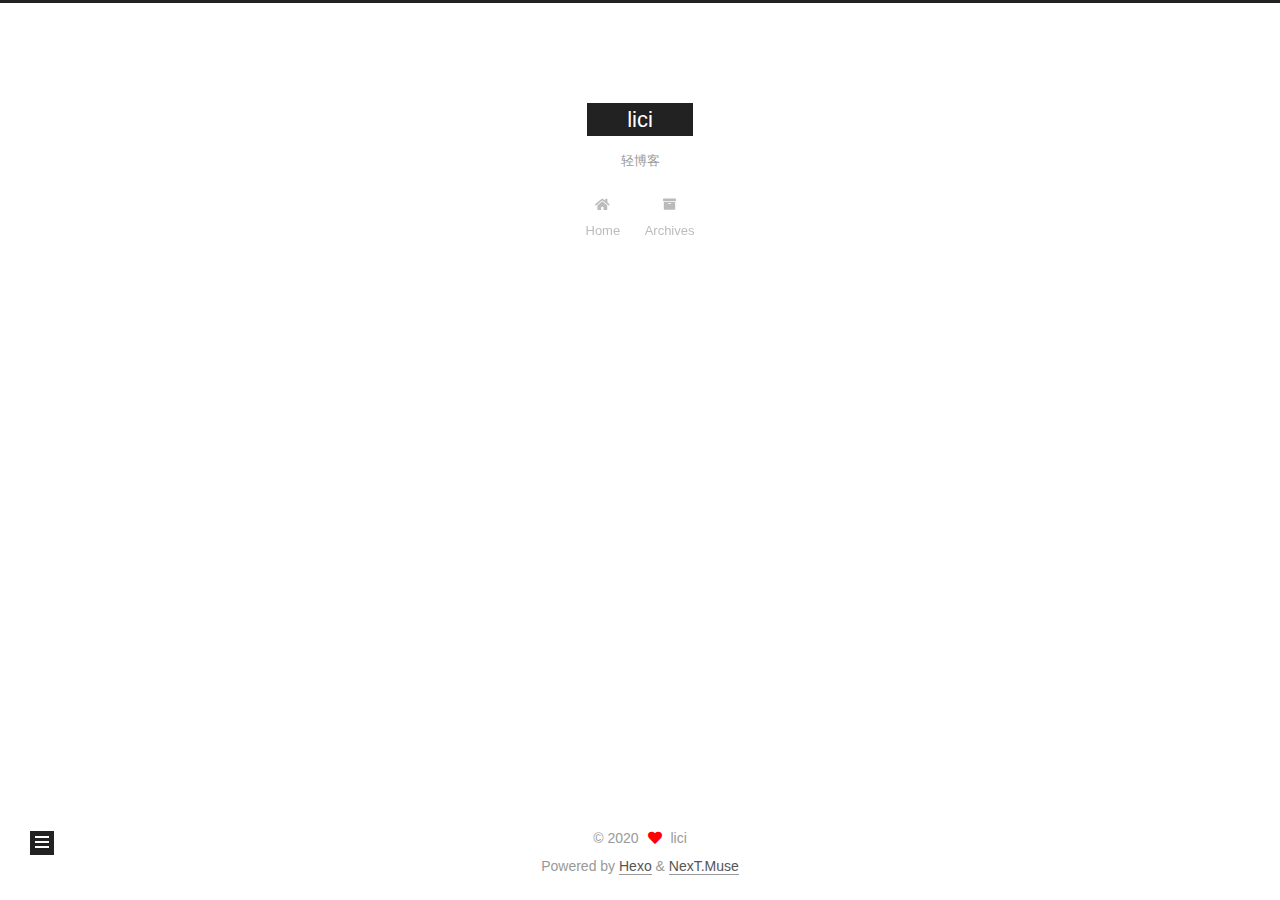
<file: tags/PS/index.html>
<!DOCTYPE html>
<html lang="en">
<head>
  <meta charset="UTF-8">
<meta name="viewport" content="width=device-width, initial-scale=1, maximum-scale=2">
<meta name="theme-color" content="#222">
<meta name="generator" content="Hexo 5.3.0">
  <link rel="apple-touch-icon" sizes="180x180" href="/images/apple-touch-icon-next.png">
  <link rel="icon" type="image/png" sizes="32x32" href="/images/favicon-32x32-next.png">
  <link rel="icon" type="image/png" sizes="16x16" href="/images/favicon-16x16-next.png">
  <link rel="mask-icon" href="/images/logo.svg" color="#222">

<link rel="stylesheet" href="/css/main.css">


<link rel="stylesheet" href="/lib/font-awesome/css/all.min.css">

<script id="hexo-configurations">
    var NexT = window.NexT || {};
    var CONFIG = {"hostname":"www.szmt2015.top","root":"/","scheme":"Muse","version":"7.8.0","exturl":false,"sidebar":{"position":"left","display":"post","padding":18,"offset":12,"onmobile":false},"copycode":{"enable":false,"show_result":false,"style":null},"back2top":{"enable":true,"sidebar":false,"scrollpercent":false},"bookmark":{"enable":false,"color":"#222","save":"auto"},"fancybox":false,"mediumzoom":false,"lazyload":false,"pangu":false,"comments":{"style":"tabs","active":null,"storage":true,"lazyload":false,"nav":null},"algolia":{"hits":{"per_page":10},"labels":{"input_placeholder":"Search for Posts","hits_empty":"We didn't find any results for the search: ${query}","hits_stats":"${hits} results found in ${time} ms"}},"localsearch":{"enable":false,"trigger":"auto","top_n_per_article":1,"unescape":false,"preload":false},"motion":{"enable":true,"async":false,"transition":{"post_block":"fadeIn","post_header":"slideDownIn","post_body":"slideDownIn","coll_header":"slideLeftIn","sidebar":"slideUpIn"}}};
  </script>

  <meta name="description" content="爱生活，爱分享，爱记录">
<meta property="og:type" content="website">
<meta property="og:title" content="lici">
<meta property="og:url" content="http://www.szmt2015.top/tags/PS/index.html">
<meta property="og:site_name" content="lici">
<meta property="og:description" content="爱生活，爱分享，爱记录">
<meta property="og:locale" content="en_US">
<meta property="article:author" content="lici">
<meta name="twitter:card" content="summary">

<link rel="canonical" href="http://www.szmt2015.top/tags/PS/">


<script id="page-configurations">
  // https://hexo.io/docs/variables.html
  CONFIG.page = {
    sidebar: "",
    isHome : false,
    isPost : false,
    lang   : 'en'
  };
</script>

  <title>Tag: PS | lici</title>
  






  <noscript>
  <style>
  .use-motion .brand,
  .use-motion .menu-item,
  .sidebar-inner,
  .use-motion .post-block,
  .use-motion .pagination,
  .use-motion .comments,
  .use-motion .post-header,
  .use-motion .post-body,
  .use-motion .collection-header { opacity: initial; }

  .use-motion .site-title,
  .use-motion .site-subtitle {
    opacity: initial;
    top: initial;
  }

  .use-motion .logo-line-before i { left: initial; }
  .use-motion .logo-line-after i { right: initial; }
  </style>
</noscript>

</head>

<body itemscope itemtype="http://schema.org/WebPage">
  <div class="container use-motion">
    <div class="headband"></div>

    <header class="header" itemscope itemtype="http://schema.org/WPHeader">
      <div class="header-inner"><div class="site-brand-container">
  <div class="site-nav-toggle">
    <div class="toggle" aria-label="Toggle navigation bar">
      <span class="toggle-line toggle-line-first"></span>
      <span class="toggle-line toggle-line-middle"></span>
      <span class="toggle-line toggle-line-last"></span>
    </div>
  </div>

  <div class="site-meta">

    <a href="/" class="brand" rel="start">
      <span class="logo-line-before"><i></i></span>
      <h1 class="site-title">lici</h1>
      <span class="logo-line-after"><i></i></span>
    </a>
      <p class="site-subtitle" itemprop="description">轻博客</p>
  </div>

  <div class="site-nav-right">
    <div class="toggle popup-trigger">
    </div>
  </div>
</div>




<nav class="site-nav">
  <ul id="menu" class="main-menu menu">
        <li class="menu-item menu-item-home">

    <a href="/" rel="section"><i class="fa fa-home fa-fw"></i>Home</a>

  </li>
        <li class="menu-item menu-item-archives">

    <a href="/archives/" rel="section"><i class="fa fa-archive fa-fw"></i>Archives</a>

  </li>
  </ul>
</nav>




</div>
    </header>

    
  <div class="back-to-top">
    <i class="fa fa-arrow-up"></i>
    <span>0%</span>
  </div>


    <main class="main">
      <div class="main-inner">
        <div class="content-wrap">
          

          <div class="content tag">
            

  
  
  
  <div class="post-block">
    <div class="posts-collapse">
      <div class="collection-title">
        <h2 class="collection-header">PS
          <small>Tag</small>
        </h2>
      </div>

      
    <div class="collection-year">
      <span class="collection-header">2020</span>
    </div>

  <article itemscope itemtype="http://schema.org/Article">
    <header class="post-header">

      <div class="post-meta">
        <time itemprop="dateCreated"
              datetime="2020-12-28T23:00:00+08:00"
              content="2020-12-28">
          12-28
        </time>
      </div>

      <div class="post-title">
          <a class="post-title-link" href="/2020/12/28/hello-world/" itemprop="url">
            <span itemprop="name">第一次使用hexo搭建博客</span>
          </a>
      </div>

    </header>
  </article>

    </div>
  </div>
  
  
  

  



          </div>
          

<script>
  window.addEventListener('tabs:register', () => {
    let { activeClass } = CONFIG.comments;
    if (CONFIG.comments.storage) {
      activeClass = localStorage.getItem('comments_active') || activeClass;
    }
    if (activeClass) {
      let activeTab = document.querySelector(`a[href="#comment-${activeClass}"]`);
      if (activeTab) {
        activeTab.click();
      }
    }
  });
  if (CONFIG.comments.storage) {
    window.addEventListener('tabs:click', event => {
      if (!event.target.matches('.tabs-comment .tab-content .tab-pane')) return;
      let commentClass = event.target.classList[1];
      localStorage.setItem('comments_active', commentClass);
    });
  }
</script>

        </div>
          
  
  <div class="toggle sidebar-toggle">
    <span class="toggle-line toggle-line-first"></span>
    <span class="toggle-line toggle-line-middle"></span>
    <span class="toggle-line toggle-line-last"></span>
  </div>

  <aside class="sidebar">
    <div class="sidebar-inner">

      <ul class="sidebar-nav motion-element">
        <li class="sidebar-nav-toc">
          Table of Contents
        </li>
        <li class="sidebar-nav-overview">
          Overview
        </li>
      </ul>

      <!--noindex-->
      <div class="post-toc-wrap sidebar-panel">
      </div>
      <!--/noindex-->

      <div class="site-overview-wrap sidebar-panel">
        <div class="site-author motion-element" itemprop="author" itemscope itemtype="http://schema.org/Person">
  <p class="site-author-name" itemprop="name">lici</p>
  <div class="site-description" itemprop="description">爱生活，爱分享，爱记录</div>
</div>
<div class="site-state-wrap motion-element">
  <nav class="site-state">
      <div class="site-state-item site-state-posts">
          <a href="/archives/">
        
          <span class="site-state-item-count">2</span>
          <span class="site-state-item-name">posts</span>
        </a>
      </div>
      <div class="site-state-item site-state-categories">
        <span class="site-state-item-count">1</span>
        <span class="site-state-item-name">categories</span>
      </div>
      <div class="site-state-item site-state-tags">
        <span class="site-state-item-count">1</span>
        <span class="site-state-item-name">tags</span>
      </div>
  </nav>
</div>



      </div>

    </div>
  </aside>
  <div id="sidebar-dimmer"></div>


      </div>
    </main>

    <footer class="footer">
      <div class="footer-inner">
        

        

<div class="copyright">
  
  &copy; 
  <span itemprop="copyrightYear">2020</span>
  <span class="with-love">
    <i class="fa fa-heart"></i>
  </span>
  <span class="author" itemprop="copyrightHolder">lici</span>
</div>
  <div class="powered-by">Powered by <a href="https://hexo.io/" class="theme-link" rel="noopener" target="_blank">Hexo</a> & <a href="https://muse.theme-next.org/" class="theme-link" rel="noopener" target="_blank">NexT.Muse</a>
  </div>

        








      </div>
    </footer>
  </div>

  
  <script src="/lib/anime.min.js"></script>
  <script src="/lib/velocity/velocity.min.js"></script>
  <script src="/lib/velocity/velocity.ui.min.js"></script>

<script src="/js/utils.js"></script>

<script src="/js/motion.js"></script>


<script src="/js/schemes/muse.js"></script>


<script src="/js/next-boot.js"></script>




  















  

  

</body>
</html>
</file>
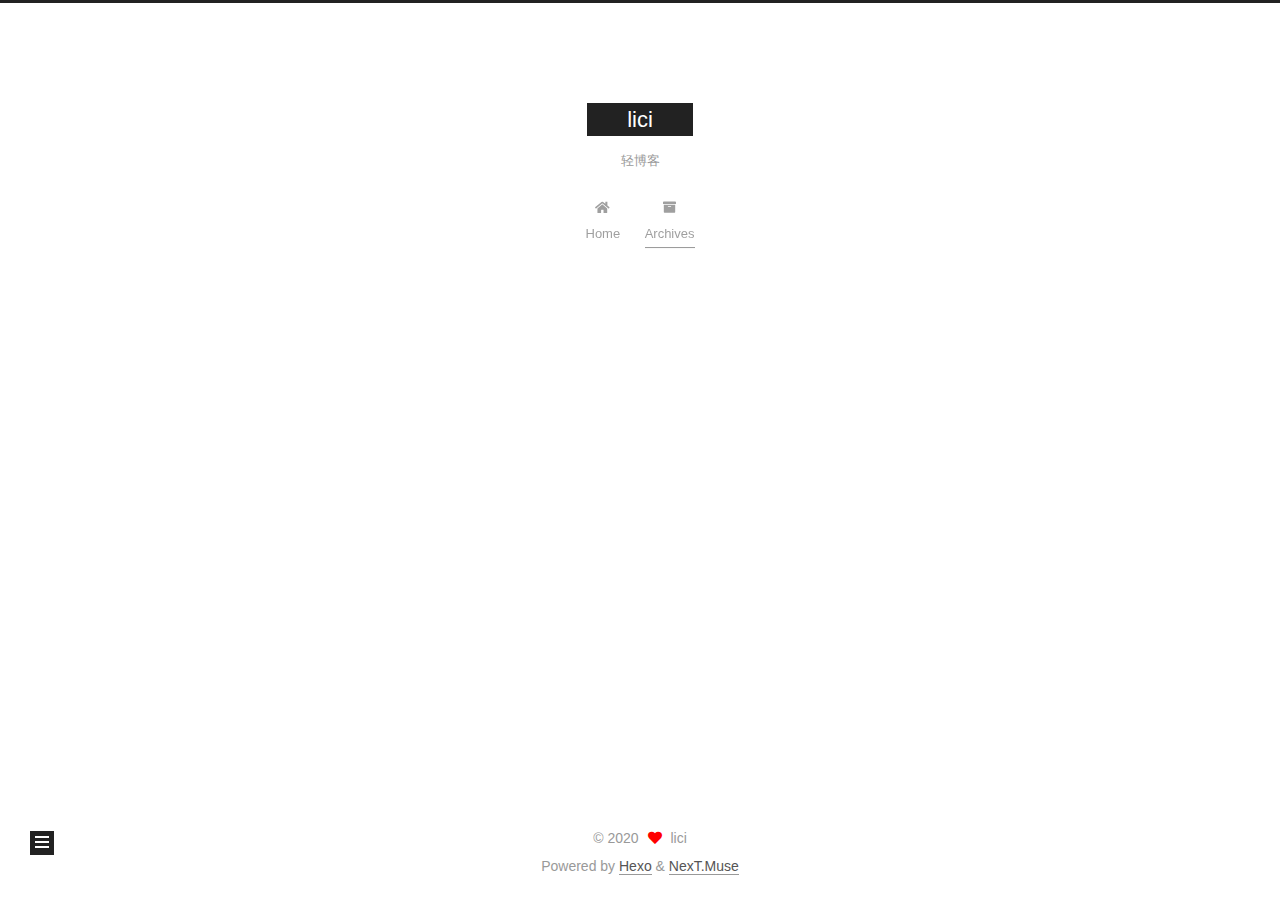
<file: archives/2020/12/index.html>
<!DOCTYPE html>
<html lang="en">
<head>
  <meta charset="UTF-8">
<meta name="viewport" content="width=device-width, initial-scale=1, maximum-scale=2">
<meta name="theme-color" content="#222">
<meta name="generator" content="Hexo 5.3.0">
  <link rel="apple-touch-icon" sizes="180x180" href="/images/apple-touch-icon-next.png">
  <link rel="icon" type="image/png" sizes="32x32" href="/images/favicon-32x32-next.png">
  <link rel="icon" type="image/png" sizes="16x16" href="/images/favicon-16x16-next.png">
  <link rel="mask-icon" href="/images/logo.svg" color="#222">

<link rel="stylesheet" href="/css/main.css">


<link rel="stylesheet" href="/lib/font-awesome/css/all.min.css">

<script id="hexo-configurations">
    var NexT = window.NexT || {};
    var CONFIG = {"hostname":"www.szmt2015.top","root":"/","scheme":"Muse","version":"7.8.0","exturl":false,"sidebar":{"position":"left","display":"post","padding":18,"offset":12,"onmobile":false},"copycode":{"enable":false,"show_result":false,"style":null},"back2top":{"enable":true,"sidebar":false,"scrollpercent":false},"bookmark":{"enable":false,"color":"#222","save":"auto"},"fancybox":false,"mediumzoom":false,"lazyload":false,"pangu":false,"comments":{"style":"tabs","active":null,"storage":true,"lazyload":false,"nav":null},"algolia":{"hits":{"per_page":10},"labels":{"input_placeholder":"Search for Posts","hits_empty":"We didn't find any results for the search: ${query}","hits_stats":"${hits} results found in ${time} ms"}},"localsearch":{"enable":false,"trigger":"auto","top_n_per_article":1,"unescape":false,"preload":false},"motion":{"enable":true,"async":false,"transition":{"post_block":"fadeIn","post_header":"slideDownIn","post_body":"slideDownIn","coll_header":"slideLeftIn","sidebar":"slideUpIn"}}};
  </script>

  <meta name="description" content="爱生活，爱分享，爱记录">
<meta property="og:type" content="website">
<meta property="og:title" content="lici">
<meta property="og:url" content="http://www.szmt2015.top/archives/2020/12/index.html">
<meta property="og:site_name" content="lici">
<meta property="og:description" content="爱生活，爱分享，爱记录">
<meta property="og:locale" content="en_US">
<meta property="article:author" content="lici">
<meta name="twitter:card" content="summary">

<link rel="canonical" href="http://www.szmt2015.top/archives/2020/12/">


<script id="page-configurations">
  // https://hexo.io/docs/variables.html
  CONFIG.page = {
    sidebar: "",
    isHome : false,
    isPost : false,
    lang   : 'en'
  };
</script>

  <title>Archive | lici</title>
  






  <noscript>
  <style>
  .use-motion .brand,
  .use-motion .menu-item,
  .sidebar-inner,
  .use-motion .post-block,
  .use-motion .pagination,
  .use-motion .comments,
  .use-motion .post-header,
  .use-motion .post-body,
  .use-motion .collection-header { opacity: initial; }

  .use-motion .site-title,
  .use-motion .site-subtitle {
    opacity: initial;
    top: initial;
  }

  .use-motion .logo-line-before i { left: initial; }
  .use-motion .logo-line-after i { right: initial; }
  </style>
</noscript>

</head>

<body itemscope itemtype="http://schema.org/WebPage">
  <div class="container use-motion">
    <div class="headband"></div>

    <header class="header" itemscope itemtype="http://schema.org/WPHeader">
      <div class="header-inner"><div class="site-brand-container">
  <div class="site-nav-toggle">
    <div class="toggle" aria-label="Toggle navigation bar">
      <span class="toggle-line toggle-line-first"></span>
      <span class="toggle-line toggle-line-middle"></span>
      <span class="toggle-line toggle-line-last"></span>
    </div>
  </div>

  <div class="site-meta">

    <a href="/" class="brand" rel="start">
      <span class="logo-line-before"><i></i></span>
      <h1 class="site-title">lici</h1>
      <span class="logo-line-after"><i></i></span>
    </a>
      <p class="site-subtitle" itemprop="description">轻博客</p>
  </div>

  <div class="site-nav-right">
    <div class="toggle popup-trigger">
    </div>
  </div>
</div>




<nav class="site-nav">
  <ul id="menu" class="main-menu menu">
        <li class="menu-item menu-item-home">

    <a href="/" rel="section"><i class="fa fa-home fa-fw"></i>Home</a>

  </li>
        <li class="menu-item menu-item-archives">

    <a href="/archives/" rel="section"><i class="fa fa-archive fa-fw"></i>Archives</a>

  </li>
  </ul>
</nav>




</div>
    </header>

    
  <div class="back-to-top">
    <i class="fa fa-arrow-up"></i>
    <span>0%</span>
  </div>


    <main class="main">
      <div class="main-inner">
        <div class="content-wrap">
          

          <div class="content archive">
            

  
  
  
  <div class="post-block">
    <div class="posts-collapse">
      <div class="collection-title">
        <span class="collection-header">Um..! 2 posts in total. Keep on posting.</span>
      </div>

      
    <div class="collection-year">
      <span class="collection-header">2020</span>
    </div>

  <article itemscope itemtype="http://schema.org/Article">
    <header class="post-header">

      <div class="post-meta">
        <time itemprop="dateCreated"
              datetime="2020-12-29T08:56:19+08:00"
              content="2020-12-29">
          12-29
        </time>
      </div>

      <div class="post-title">
          <a class="post-title-link" href="/2020/12/29/%E6%88%91%E7%9A%84%E5%8D%9A%E5%AE%A2%E6%96%87%E7%AB%A0/" itemprop="url">
            <span itemprop="name">我的博客文章</span>
          </a>
      </div>

    </header>
  </article>

  <article itemscope itemtype="http://schema.org/Article">
    <header class="post-header">

      <div class="post-meta">
        <time itemprop="dateCreated"
              datetime="2020-12-28T23:00:00+08:00"
              content="2020-12-28">
          12-28
        </time>
      </div>

      <div class="post-title">
          <a class="post-title-link" href="/2020/12/28/hello-world/" itemprop="url">
            <span itemprop="name">第一次使用hexo搭建博客</span>
          </a>
      </div>

    </header>
  </article>


    </div>
  </div>
  
  
  

  



          </div>
          

<script>
  window.addEventListener('tabs:register', () => {
    let { activeClass } = CONFIG.comments;
    if (CONFIG.comments.storage) {
      activeClass = localStorage.getItem('comments_active') || activeClass;
    }
    if (activeClass) {
      let activeTab = document.querySelector(`a[href="#comment-${activeClass}"]`);
      if (activeTab) {
        activeTab.click();
      }
    }
  });
  if (CONFIG.comments.storage) {
    window.addEventListener('tabs:click', event => {
      if (!event.target.matches('.tabs-comment .tab-content .tab-pane')) return;
      let commentClass = event.target.classList[1];
      localStorage.setItem('comments_active', commentClass);
    });
  }
</script>

        </div>
          
  
  <div class="toggle sidebar-toggle">
    <span class="toggle-line toggle-line-first"></span>
    <span class="toggle-line toggle-line-middle"></span>
    <span class="toggle-line toggle-line-last"></span>
  </div>

  <aside class="sidebar">
    <div class="sidebar-inner">

      <ul class="sidebar-nav motion-element">
        <li class="sidebar-nav-toc">
          Table of Contents
        </li>
        <li class="sidebar-nav-overview">
          Overview
        </li>
      </ul>

      <!--noindex-->
      <div class="post-toc-wrap sidebar-panel">
      </div>
      <!--/noindex-->

      <div class="site-overview-wrap sidebar-panel">
        <div class="site-author motion-element" itemprop="author" itemscope itemtype="http://schema.org/Person">
  <p class="site-author-name" itemprop="name">lici</p>
  <div class="site-description" itemprop="description">爱生活，爱分享，爱记录</div>
</div>
<div class="site-state-wrap motion-element">
  <nav class="site-state">
      <div class="site-state-item site-state-posts">
          <a href="/archives/">
        
          <span class="site-state-item-count">2</span>
          <span class="site-state-item-name">posts</span>
        </a>
      </div>
      <div class="site-state-item site-state-categories">
        <span class="site-state-item-count">1</span>
        <span class="site-state-item-name">categories</span>
      </div>
      <div class="site-state-item site-state-tags">
        <span class="site-state-item-count">1</span>
        <span class="site-state-item-name">tags</span>
      </div>
  </nav>
</div>



      </div>

    </div>
  </aside>
  <div id="sidebar-dimmer"></div>


      </div>
    </main>

    <footer class="footer">
      <div class="footer-inner">
        

        

<div class="copyright">
  
  &copy; 
  <span itemprop="copyrightYear">2020</span>
  <span class="with-love">
    <i class="fa fa-heart"></i>
  </span>
  <span class="author" itemprop="copyrightHolder">lici</span>
</div>
  <div class="powered-by">Powered by <a href="https://hexo.io/" class="theme-link" rel="noopener" target="_blank">Hexo</a> & <a href="https://muse.theme-next.org/" class="theme-link" rel="noopener" target="_blank">NexT.Muse</a>
  </div>

        








      </div>
    </footer>
  </div>

  
  <script src="/lib/anime.min.js"></script>
  <script src="/lib/velocity/velocity.min.js"></script>
  <script src="/lib/velocity/velocity.ui.min.js"></script>

<script src="/js/utils.js"></script>

<script src="/js/motion.js"></script>


<script src="/js/schemes/muse.js"></script>


<script src="/js/next-boot.js"></script>




  















  

  

</body>
</html>
</file>
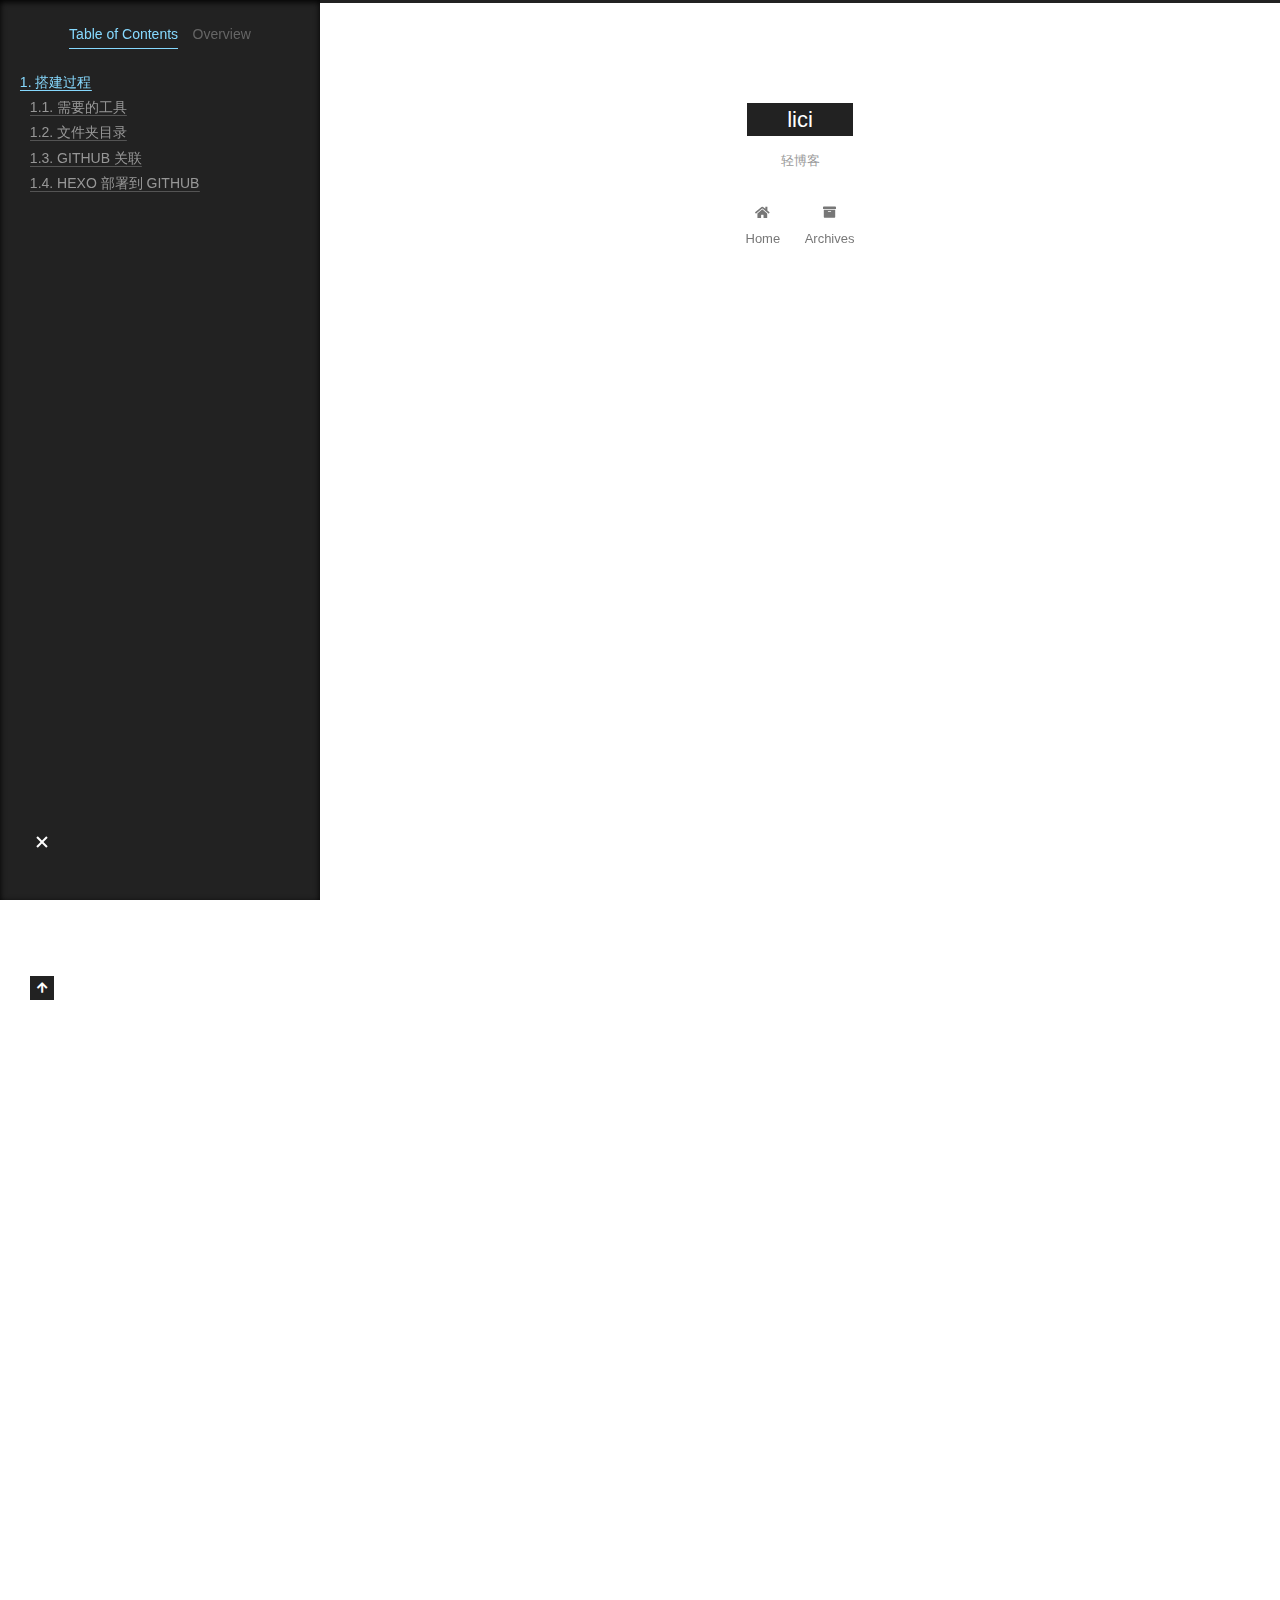
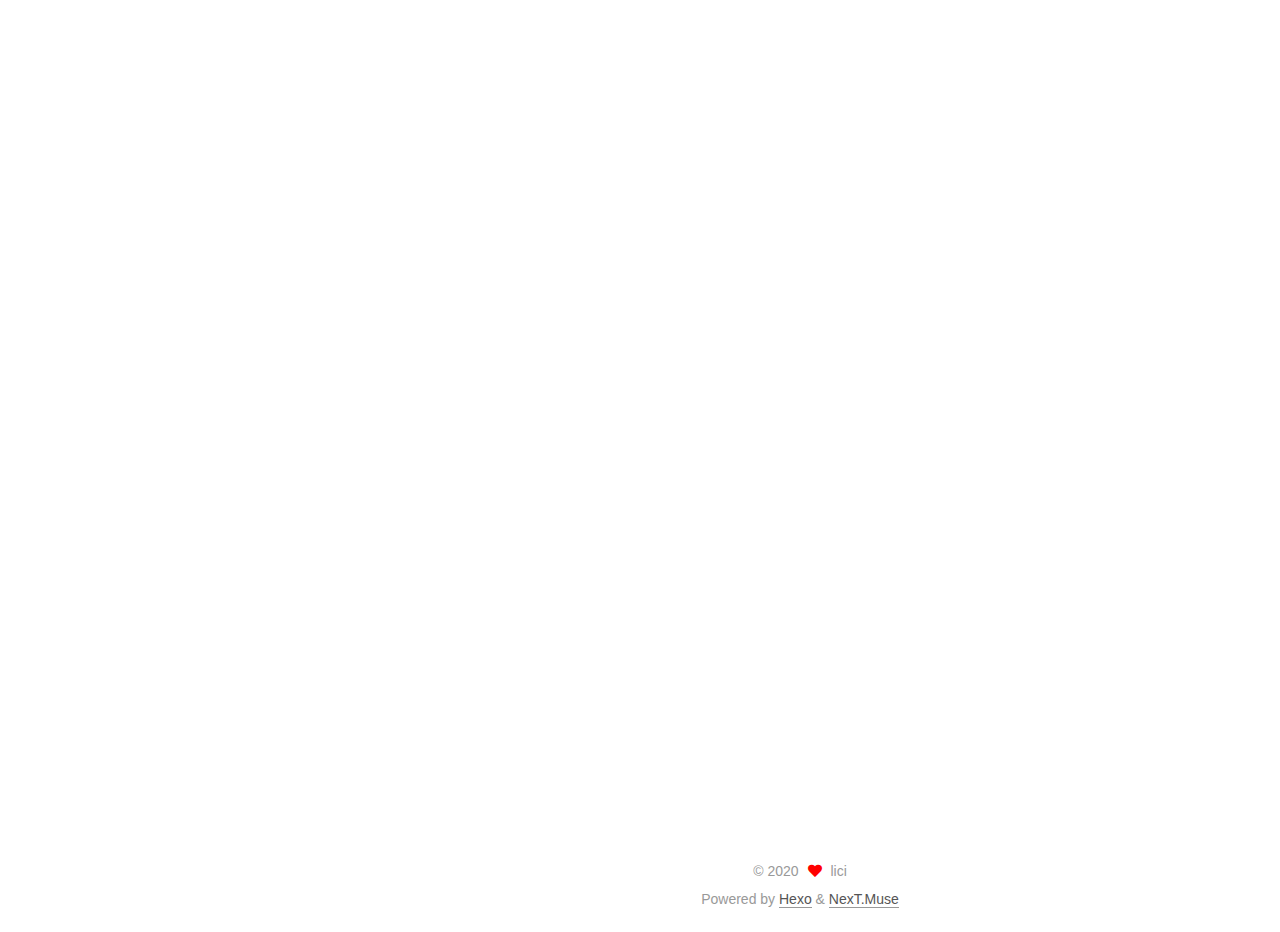
<file: 2020/12/28/hello-world/index.html>
<!DOCTYPE html>
<html lang="en">
<head>
  <meta charset="UTF-8">
<meta name="viewport" content="width=device-width, initial-scale=1, maximum-scale=2">
<meta name="theme-color" content="#222">
<meta name="generator" content="Hexo 5.3.0">
  <link rel="apple-touch-icon" sizes="180x180" href="/images/apple-touch-icon-next.png">
  <link rel="icon" type="image/png" sizes="32x32" href="/images/favicon-32x32-next.png">
  <link rel="icon" type="image/png" sizes="16x16" href="/images/favicon-16x16-next.png">
  <link rel="mask-icon" href="/images/logo.svg" color="#222">

<link rel="stylesheet" href="/css/main.css">


<link rel="stylesheet" href="/lib/font-awesome/css/all.min.css">

<script id="hexo-configurations">
    var NexT = window.NexT || {};
    var CONFIG = {"hostname":"www.szmt2015.top","root":"/","scheme":"Muse","version":"7.8.0","exturl":false,"sidebar":{"position":"left","display":"post","padding":18,"offset":12,"onmobile":false},"copycode":{"enable":false,"show_result":false,"style":null},"back2top":{"enable":true,"sidebar":false,"scrollpercent":false},"bookmark":{"enable":false,"color":"#222","save":"auto"},"fancybox":false,"mediumzoom":false,"lazyload":false,"pangu":false,"comments":{"style":"tabs","active":null,"storage":true,"lazyload":false,"nav":null},"algolia":{"hits":{"per_page":10},"labels":{"input_placeholder":"Search for Posts","hits_empty":"We didn't find any results for the search: ${query}","hits_stats":"${hits} results found in ${time} ms"}},"localsearch":{"enable":false,"trigger":"auto","top_n_per_article":1,"unescape":false,"preload":false},"motion":{"enable":true,"async":false,"transition":{"post_block":"fadeIn","post_header":"slideDownIn","post_body":"slideDownIn","coll_header":"slideLeftIn","sidebar":"slideUpIn"}}};
  </script>

  <meta name="description" content="搭建过程需要的工具 git node hexo  12345678# 安装 hexo 命令行工具$ npm install -g hexo-cli# 初始化模板$ hexo init blog# 进入 blog 文件夹cd blog# 安装依赖$ npm install 文件夹目录 node_module 依赖包 public 存放生成的文件 scaffolds 生成文件的模板 source 存放">
<meta property="og:type" content="article">
<meta property="og:title" content="第一次使用hexo搭建博客">
<meta property="og:url" content="http://www.szmt2015.top/2020/12/28/hello-world/index.html">
<meta property="og:site_name" content="lici">
<meta property="og:description" content="搭建过程需要的工具 git node hexo  12345678# 安装 hexo 命令行工具$ npm install -g hexo-cli# 初始化模板$ hexo init blog# 进入 blog 文件夹cd blog# 安装依赖$ npm install 文件夹目录 node_module 依赖包 public 存放生成的文件 scaffolds 生成文件的模板 source 存放">
<meta property="og:locale" content="en_US">
<meta property="article:published_time" content="2020-12-28T15:00:00.000Z">
<meta property="article:modified_time" content="2020-12-29T01:26:47.713Z">
<meta property="article:author" content="lici">
<meta property="article:tag" content="PS">
<meta name="twitter:card" content="summary">

<link rel="canonical" href="http://www.szmt2015.top/2020/12/28/hello-world/">


<script id="page-configurations">
  // https://hexo.io/docs/variables.html
  CONFIG.page = {
    sidebar: "",
    isHome : false,
    isPost : true,
    lang   : 'en'
  };
</script>

  <title>第一次使用hexo搭建博客 | lici</title>
  






  <noscript>
  <style>
  .use-motion .brand,
  .use-motion .menu-item,
  .sidebar-inner,
  .use-motion .post-block,
  .use-motion .pagination,
  .use-motion .comments,
  .use-motion .post-header,
  .use-motion .post-body,
  .use-motion .collection-header { opacity: initial; }

  .use-motion .site-title,
  .use-motion .site-subtitle {
    opacity: initial;
    top: initial;
  }

  .use-motion .logo-line-before i { left: initial; }
  .use-motion .logo-line-after i { right: initial; }
  </style>
</noscript>

</head>

<body itemscope itemtype="http://schema.org/WebPage">
  <div class="container use-motion">
    <div class="headband"></div>

    <header class="header" itemscope itemtype="http://schema.org/WPHeader">
      <div class="header-inner"><div class="site-brand-container">
  <div class="site-nav-toggle">
    <div class="toggle" aria-label="Toggle navigation bar">
      <span class="toggle-line toggle-line-first"></span>
      <span class="toggle-line toggle-line-middle"></span>
      <span class="toggle-line toggle-line-last"></span>
    </div>
  </div>

  <div class="site-meta">

    <a href="/" class="brand" rel="start">
      <span class="logo-line-before"><i></i></span>
      <h1 class="site-title">lici</h1>
      <span class="logo-line-after"><i></i></span>
    </a>
      <p class="site-subtitle" itemprop="description">轻博客</p>
  </div>

  <div class="site-nav-right">
    <div class="toggle popup-trigger">
    </div>
  </div>
</div>




<nav class="site-nav">
  <ul id="menu" class="main-menu menu">
        <li class="menu-item menu-item-home">

    <a href="/" rel="section"><i class="fa fa-home fa-fw"></i>Home</a>

  </li>
        <li class="menu-item menu-item-archives">

    <a href="/archives/" rel="section"><i class="fa fa-archive fa-fw"></i>Archives</a>

  </li>
  </ul>
</nav>




</div>
    </header>

    
  <div class="back-to-top">
    <i class="fa fa-arrow-up"></i>
    <span>0%</span>
  </div>


    <main class="main">
      <div class="main-inner">
        <div class="content-wrap">
          

          <div class="content post posts-expand">
            

    
  
  
  <article itemscope itemtype="http://schema.org/Article" class="post-block" lang="en">
    <link itemprop="mainEntityOfPage" href="http://www.szmt2015.top/2020/12/28/hello-world/">

    <span hidden itemprop="author" itemscope itemtype="http://schema.org/Person">
      <meta itemprop="image" content="/images/avatar.gif">
      <meta itemprop="name" content="lici">
      <meta itemprop="description" content="爱生活，爱分享，爱记录">
    </span>

    <span hidden itemprop="publisher" itemscope itemtype="http://schema.org/Organization">
      <meta itemprop="name" content="lici">
    </span>
      <header class="post-header">
        <h1 class="post-title" itemprop="name headline">
          第一次使用hexo搭建博客
        </h1>

        <div class="post-meta">
            <span class="post-meta-item">
              <span class="post-meta-item-icon">
                <i class="far fa-calendar"></i>
              </span>
              <span class="post-meta-item-text">Posted on</span>

              <time title="Created: 2020-12-28 23:00:00" itemprop="dateCreated datePublished" datetime="2020-12-28T23:00:00+08:00">2020-12-28</time>
            </span>
              <span class="post-meta-item">
                <span class="post-meta-item-icon">
                  <i class="far fa-calendar-check"></i>
                </span>
                <span class="post-meta-item-text">Edited on</span>
                <time title="Modified: 2020-12-29 09:26:47" itemprop="dateModified" datetime="2020-12-29T09:26:47+08:00">2020-12-29</time>
              </span>
            <span class="post-meta-item">
              <span class="post-meta-item-icon">
                <i class="far fa-folder"></i>
              </span>
              <span class="post-meta-item-text">In</span>
                <span itemprop="about" itemscope itemtype="http://schema.org/Thing">
                  <a href="/categories/Diary/" itemprop="url" rel="index"><span itemprop="name">Diary</span></a>
                </span>
            </span>

          

        </div>
      </header>

    
    
    
    <div class="post-body" itemprop="articleBody">

      
        <h2 id="搭建过程"><a href="#搭建过程" class="headerlink" title="搭建过程"></a>搭建过程</h2><h3 id="需要的工具"><a href="#需要的工具" class="headerlink" title="需要的工具"></a>需要的工具</h3><ul>
<li>git</li>
<li>node</li>
<li>hexo</li>
</ul>
<figure class="highlight bash"><table><tr><td class="gutter"><pre><span class="line">1</span><br><span class="line">2</span><br><span class="line">3</span><br><span class="line">4</span><br><span class="line">5</span><br><span class="line">6</span><br><span class="line">7</span><br><span class="line">8</span><br></pre></td><td class="code"><pre><span class="line"><span class="comment"># 安装 hexo 命令行工具</span></span><br><span class="line">$ npm install -g hexo-cli</span><br><span class="line"><span class="comment"># 初始化模板</span></span><br><span class="line">$ hexo init blog</span><br><span class="line"><span class="comment"># 进入 blog 文件夹</span></span><br><span class="line"><span class="built_in">cd</span> blog</span><br><span class="line"><span class="comment"># 安装依赖</span></span><br><span class="line">$ npm install</span><br></pre></td></tr></table></figure>
<h3 id="文件夹目录"><a href="#文件夹目录" class="headerlink" title="文件夹目录"></a>文件夹目录</h3><ul>
<li>node_module 依赖包</li>
<li>public 存放生成的文件</li>
<li>scaffolds 生成文件的模板</li>
<li>source 存放你的文章</li>
<li>themes 主题</li>
<li>_config.yml 博客配置文件</li>
</ul>
<h3 id="GITHUB-关联"><a href="#GITHUB-关联" class="headerlink" title="GITHUB 关联"></a>GITHUB 关联</h3><ol>
<li>使用 git bash 在本地生成秘钥,</li>
</ol>
<figure class="highlight bash"><table><tr><td class="gutter"><pre><span class="line">1</span><br><span class="line">2</span><br><span class="line">3</span><br></pre></td><td class="code"><pre><span class="line"><span class="comment"># 最后那个填你在git中配置的邮箱</span></span><br><span class="line"><span class="comment"># 可以使用 git config -l 查看你的git配置</span></span><br><span class="line">$ ssh-keygen -t rsa -C <span class="string">&quot;103533..@qq.com&quot;</span></span><br></pre></td></tr></table></figure>
<ol start="2">
<li>将本地生成的秘钥 COPY 到 github 上，SETTINGS -&gt; SSH and GPG keys</li>
<li>测试 本地 git bash 是否与 github 关联成功</li>
</ol>
<figure class="highlight bash"><table><tr><td class="gutter"><pre><span class="line">1</span><br></pre></td><td class="code"><pre><span class="line">$ ssh -T git@github.com</span><br></pre></td></tr></table></figure>
<h3 id="HEXO-部署到-GITHUB"><a href="#HEXO-部署到-GITHUB" class="headerlink" title="HEXO 部署到 GITHUB"></a>HEXO 部署到 GITHUB</h3><ol>
<li>配置<code>_config.yml</code></li>
</ol>
<figure class="highlight bash"><table><tr><td class="gutter"><pre><span class="line">1</span><br><span class="line">2</span><br><span class="line">3</span><br><span class="line">4</span><br></pre></td><td class="code"><pre><span class="line">deploy:</span><br><span class="line">  <span class="built_in">type</span>: git</span><br><span class="line">  repo: https://github.com/github名称/github名称.github.io.git</span><br><span class="line">  branch: master</span><br></pre></td></tr></table></figure>
<ol start="2">
<li>安装 deploy-git</li>
</ol>
<figure class="highlight bash"><table><tr><td class="gutter"><pre><span class="line">1</span><br></pre></td><td class="code"><pre><span class="line">$ npm install hexo-deployer-git --save</span><br></pre></td></tr></table></figure>
<ol start="3">
<li>部署</li>
</ol>
<figure class="highlight bash"><table><tr><td class="gutter"><pre><span class="line">1</span><br><span class="line">2</span><br><span class="line">3</span><br><span class="line">4</span><br><span class="line">5</span><br><span class="line">6</span><br></pre></td><td class="code"><pre><span class="line"><span class="comment"># hexo clean 清除之前生成的文件</span></span><br><span class="line">$ hexo clean</span><br><span class="line"><span class="comment"># hexo generate 生成静态文章 hexo g</span></span><br><span class="line">$ hexo generate</span><br><span class="line"><span class="comment"># hexo deploy 部署</span></span><br><span class="line">$ hexo deploy</span><br></pre></td></tr></table></figure>
    </div>

    
    
    

      <footer class="post-footer">
          <div class="post-tags">
              <a href="/tags/PS/" rel="tag"># PS</a>
          </div>

        


        
    <div class="post-nav">
      <div class="post-nav-item"></div>
      <div class="post-nav-item">
    <a href="/2020/12/29/%E6%88%91%E7%9A%84%E5%8D%9A%E5%AE%A2%E6%96%87%E7%AB%A0/" rel="next" title="我的博客文章">
      我的博客文章 <i class="fa fa-chevron-right"></i>
    </a></div>
    </div>
      </footer>
    
  </article>
  
  
  



          </div>
          

<script>
  window.addEventListener('tabs:register', () => {
    let { activeClass } = CONFIG.comments;
    if (CONFIG.comments.storage) {
      activeClass = localStorage.getItem('comments_active') || activeClass;
    }
    if (activeClass) {
      let activeTab = document.querySelector(`a[href="#comment-${activeClass}"]`);
      if (activeTab) {
        activeTab.click();
      }
    }
  });
  if (CONFIG.comments.storage) {
    window.addEventListener('tabs:click', event => {
      if (!event.target.matches('.tabs-comment .tab-content .tab-pane')) return;
      let commentClass = event.target.classList[1];
      localStorage.setItem('comments_active', commentClass);
    });
  }
</script>

        </div>
          
  
  <div class="toggle sidebar-toggle">
    <span class="toggle-line toggle-line-first"></span>
    <span class="toggle-line toggle-line-middle"></span>
    <span class="toggle-line toggle-line-last"></span>
  </div>

  <aside class="sidebar">
    <div class="sidebar-inner">

      <ul class="sidebar-nav motion-element">
        <li class="sidebar-nav-toc">
          Table of Contents
        </li>
        <li class="sidebar-nav-overview">
          Overview
        </li>
      </ul>

      <!--noindex-->
      <div class="post-toc-wrap sidebar-panel">
          <div class="post-toc motion-element"><ol class="nav"><li class="nav-item nav-level-2"><a class="nav-link" href="#%E6%90%AD%E5%BB%BA%E8%BF%87%E7%A8%8B"><span class="nav-number">1.</span> <span class="nav-text">搭建过程</span></a><ol class="nav-child"><li class="nav-item nav-level-3"><a class="nav-link" href="#%E9%9C%80%E8%A6%81%E7%9A%84%E5%B7%A5%E5%85%B7"><span class="nav-number">1.1.</span> <span class="nav-text">需要的工具</span></a></li><li class="nav-item nav-level-3"><a class="nav-link" href="#%E6%96%87%E4%BB%B6%E5%A4%B9%E7%9B%AE%E5%BD%95"><span class="nav-number">1.2.</span> <span class="nav-text">文件夹目录</span></a></li><li class="nav-item nav-level-3"><a class="nav-link" href="#GITHUB-%E5%85%B3%E8%81%94"><span class="nav-number">1.3.</span> <span class="nav-text">GITHUB 关联</span></a></li><li class="nav-item nav-level-3"><a class="nav-link" href="#HEXO-%E9%83%A8%E7%BD%B2%E5%88%B0-GITHUB"><span class="nav-number">1.4.</span> <span class="nav-text">HEXO 部署到 GITHUB</span></a></li></ol></li></ol></div>
      </div>
      <!--/noindex-->

      <div class="site-overview-wrap sidebar-panel">
        <div class="site-author motion-element" itemprop="author" itemscope itemtype="http://schema.org/Person">
  <p class="site-author-name" itemprop="name">lici</p>
  <div class="site-description" itemprop="description">爱生活，爱分享，爱记录</div>
</div>
<div class="site-state-wrap motion-element">
  <nav class="site-state">
      <div class="site-state-item site-state-posts">
          <a href="/archives/">
        
          <span class="site-state-item-count">2</span>
          <span class="site-state-item-name">posts</span>
        </a>
      </div>
      <div class="site-state-item site-state-categories">
        <span class="site-state-item-count">1</span>
        <span class="site-state-item-name">categories</span>
      </div>
      <div class="site-state-item site-state-tags">
        <span class="site-state-item-count">1</span>
        <span class="site-state-item-name">tags</span>
      </div>
  </nav>
</div>



      </div>

    </div>
  </aside>
  <div id="sidebar-dimmer"></div>


      </div>
    </main>

    <footer class="footer">
      <div class="footer-inner">
        

        

<div class="copyright">
  
  &copy; 
  <span itemprop="copyrightYear">2020</span>
  <span class="with-love">
    <i class="fa fa-heart"></i>
  </span>
  <span class="author" itemprop="copyrightHolder">lici</span>
</div>
  <div class="powered-by">Powered by <a href="https://hexo.io/" class="theme-link" rel="noopener" target="_blank">Hexo</a> & <a href="https://muse.theme-next.org/" class="theme-link" rel="noopener" target="_blank">NexT.Muse</a>
  </div>

        








      </div>
    </footer>
  </div>

  
  <script src="/lib/anime.min.js"></script>
  <script src="/lib/velocity/velocity.min.js"></script>
  <script src="/lib/velocity/velocity.ui.min.js"></script>

<script src="/js/utils.js"></script>

<script src="/js/motion.js"></script>


<script src="/js/schemes/muse.js"></script>


<script src="/js/next-boot.js"></script>




  















  

  

</body>
</html>
</file>
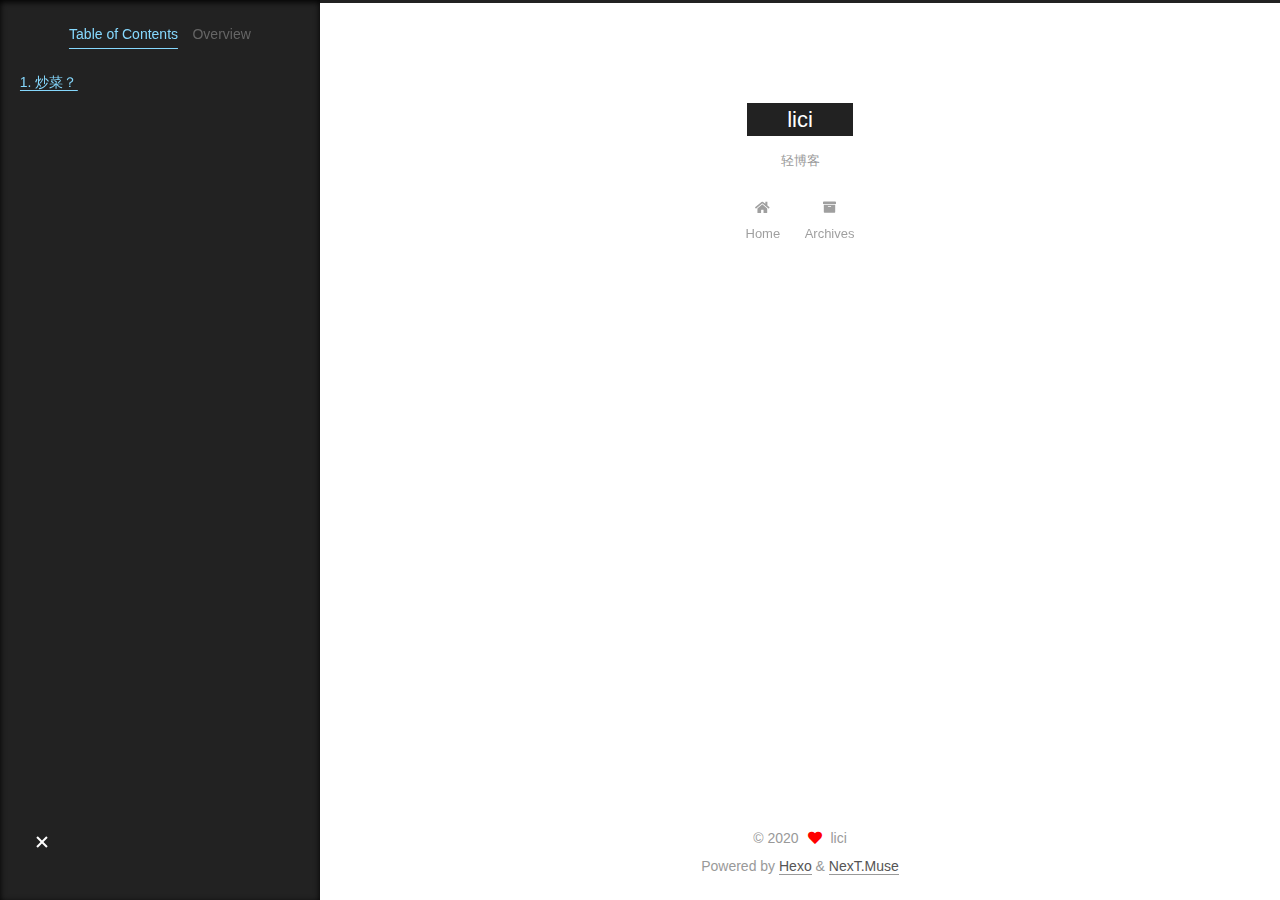
<file: 2020/12/29/我的博客文章/index.html>
<!DOCTYPE html>
<html lang="en">
<head>
  <meta charset="UTF-8">
<meta name="viewport" content="width=device-width, initial-scale=1, maximum-scale=2">
<meta name="theme-color" content="#222">
<meta name="generator" content="Hexo 5.3.0">
  <link rel="apple-touch-icon" sizes="180x180" href="/images/apple-touch-icon-next.png">
  <link rel="icon" type="image/png" sizes="32x32" href="/images/favicon-32x32-next.png">
  <link rel="icon" type="image/png" sizes="16x16" href="/images/favicon-16x16-next.png">
  <link rel="mask-icon" href="/images/logo.svg" color="#222">

<link rel="stylesheet" href="/css/main.css">


<link rel="stylesheet" href="/lib/font-awesome/css/all.min.css">

<script id="hexo-configurations">
    var NexT = window.NexT || {};
    var CONFIG = {"hostname":"www.szmt2015.top","root":"/","scheme":"Muse","version":"7.8.0","exturl":false,"sidebar":{"position":"left","display":"post","padding":18,"offset":12,"onmobile":false},"copycode":{"enable":false,"show_result":false,"style":null},"back2top":{"enable":true,"sidebar":false,"scrollpercent":false},"bookmark":{"enable":false,"color":"#222","save":"auto"},"fancybox":false,"mediumzoom":false,"lazyload":false,"pangu":false,"comments":{"style":"tabs","active":null,"storage":true,"lazyload":false,"nav":null},"algolia":{"hits":{"per_page":10},"labels":{"input_placeholder":"Search for Posts","hits_empty":"We didn't find any results for the search: ${query}","hits_stats":"${hits} results found in ${time} ms"}},"localsearch":{"enable":false,"trigger":"auto","top_n_per_article":1,"unescape":false,"preload":false},"motion":{"enable":true,"async":false,"transition":{"post_block":"fadeIn","post_header":"slideDownIn","post_body":"slideDownIn","coll_header":"slideLeftIn","sidebar":"slideUpIn"}}};
  </script>

  <meta name="description" content="炒菜？">
<meta property="og:type" content="article">
<meta property="og:title" content="我的博客文章">
<meta property="og:url" content="http://www.szmt2015.top/2020/12/29/%E6%88%91%E7%9A%84%E5%8D%9A%E5%AE%A2%E6%96%87%E7%AB%A0/index.html">
<meta property="og:site_name" content="lici">
<meta property="og:description" content="炒菜？">
<meta property="og:locale" content="en_US">
<meta property="article:published_time" content="2020-12-29T00:56:19.000Z">
<meta property="article:modified_time" content="2020-12-30T12:56:13.979Z">
<meta property="article:author" content="lici">
<meta name="twitter:card" content="summary">

<link rel="canonical" href="http://www.szmt2015.top/2020/12/29/%E6%88%91%E7%9A%84%E5%8D%9A%E5%AE%A2%E6%96%87%E7%AB%A0/">


<script id="page-configurations">
  // https://hexo.io/docs/variables.html
  CONFIG.page = {
    sidebar: "",
    isHome : false,
    isPost : true,
    lang   : 'en'
  };
</script>

  <title>我的博客文章 | lici</title>
  






  <noscript>
  <style>
  .use-motion .brand,
  .use-motion .menu-item,
  .sidebar-inner,
  .use-motion .post-block,
  .use-motion .pagination,
  .use-motion .comments,
  .use-motion .post-header,
  .use-motion .post-body,
  .use-motion .collection-header { opacity: initial; }

  .use-motion .site-title,
  .use-motion .site-subtitle {
    opacity: initial;
    top: initial;
  }

  .use-motion .logo-line-before i { left: initial; }
  .use-motion .logo-line-after i { right: initial; }
  </style>
</noscript>

</head>

<body itemscope itemtype="http://schema.org/WebPage">
  <div class="container use-motion">
    <div class="headband"></div>

    <header class="header" itemscope itemtype="http://schema.org/WPHeader">
      <div class="header-inner"><div class="site-brand-container">
  <div class="site-nav-toggle">
    <div class="toggle" aria-label="Toggle navigation bar">
      <span class="toggle-line toggle-line-first"></span>
      <span class="toggle-line toggle-line-middle"></span>
      <span class="toggle-line toggle-line-last"></span>
    </div>
  </div>

  <div class="site-meta">

    <a href="/" class="brand" rel="start">
      <span class="logo-line-before"><i></i></span>
      <h1 class="site-title">lici</h1>
      <span class="logo-line-after"><i></i></span>
    </a>
      <p class="site-subtitle" itemprop="description">轻博客</p>
  </div>

  <div class="site-nav-right">
    <div class="toggle popup-trigger">
    </div>
  </div>
</div>




<nav class="site-nav">
  <ul id="menu" class="main-menu menu">
        <li class="menu-item menu-item-home">

    <a href="/" rel="section"><i class="fa fa-home fa-fw"></i>Home</a>

  </li>
        <li class="menu-item menu-item-archives">

    <a href="/archives/" rel="section"><i class="fa fa-archive fa-fw"></i>Archives</a>

  </li>
  </ul>
</nav>




</div>
    </header>

    
  <div class="back-to-top">
    <i class="fa fa-arrow-up"></i>
    <span>0%</span>
  </div>


    <main class="main">
      <div class="main-inner">
        <div class="content-wrap">
          

          <div class="content post posts-expand">
            

    
  
  
  <article itemscope itemtype="http://schema.org/Article" class="post-block" lang="en">
    <link itemprop="mainEntityOfPage" href="http://www.szmt2015.top/2020/12/29/%E6%88%91%E7%9A%84%E5%8D%9A%E5%AE%A2%E6%96%87%E7%AB%A0/">

    <span hidden itemprop="author" itemscope itemtype="http://schema.org/Person">
      <meta itemprop="image" content="/images/avatar.gif">
      <meta itemprop="name" content="lici">
      <meta itemprop="description" content="爱生活，爱分享，爱记录">
    </span>

    <span hidden itemprop="publisher" itemscope itemtype="http://schema.org/Organization">
      <meta itemprop="name" content="lici">
    </span>
      <header class="post-header">
        <h1 class="post-title" itemprop="name headline">
          我的博客文章
        </h1>

        <div class="post-meta">
            <span class="post-meta-item">
              <span class="post-meta-item-icon">
                <i class="far fa-calendar"></i>
              </span>
              <span class="post-meta-item-text">Posted on</span>

              <time title="Created: 2020-12-29 08:56:19" itemprop="dateCreated datePublished" datetime="2020-12-29T08:56:19+08:00">2020-12-29</time>
            </span>
              <span class="post-meta-item">
                <span class="post-meta-item-icon">
                  <i class="far fa-calendar-check"></i>
                </span>
                <span class="post-meta-item-text">Edited on</span>
                <time title="Modified: 2020-12-30 20:56:13" itemprop="dateModified" datetime="2020-12-30T20:56:13+08:00">2020-12-30</time>
              </span>

          

        </div>
      </header>

    
    
    
    <div class="post-body" itemprop="articleBody">

      
        <h3 id="炒菜？"><a href="#炒菜？" class="headerlink" title="炒菜？"></a>炒菜？</h3>
    </div>

    
    
    

      <footer class="post-footer">

        


        
    <div class="post-nav">
      <div class="post-nav-item">
    <a href="/2020/12/28/hello-world/" rel="prev" title="第一次使用hexo搭建博客">
      <i class="fa fa-chevron-left"></i> 第一次使用hexo搭建博客
    </a></div>
      <div class="post-nav-item"></div>
    </div>
      </footer>
    
  </article>
  
  
  



          </div>
          

<script>
  window.addEventListener('tabs:register', () => {
    let { activeClass } = CONFIG.comments;
    if (CONFIG.comments.storage) {
      activeClass = localStorage.getItem('comments_active') || activeClass;
    }
    if (activeClass) {
      let activeTab = document.querySelector(`a[href="#comment-${activeClass}"]`);
      if (activeTab) {
        activeTab.click();
      }
    }
  });
  if (CONFIG.comments.storage) {
    window.addEventListener('tabs:click', event => {
      if (!event.target.matches('.tabs-comment .tab-content .tab-pane')) return;
      let commentClass = event.target.classList[1];
      localStorage.setItem('comments_active', commentClass);
    });
  }
</script>

        </div>
          
  
  <div class="toggle sidebar-toggle">
    <span class="toggle-line toggle-line-first"></span>
    <span class="toggle-line toggle-line-middle"></span>
    <span class="toggle-line toggle-line-last"></span>
  </div>

  <aside class="sidebar">
    <div class="sidebar-inner">

      <ul class="sidebar-nav motion-element">
        <li class="sidebar-nav-toc">
          Table of Contents
        </li>
        <li class="sidebar-nav-overview">
          Overview
        </li>
      </ul>

      <!--noindex-->
      <div class="post-toc-wrap sidebar-panel">
          <div class="post-toc motion-element"><ol class="nav"><li class="nav-item nav-level-3"><a class="nav-link" href="#%E7%82%92%E8%8F%9C%EF%BC%9F"><span class="nav-number">1.</span> <span class="nav-text">炒菜？</span></a></li></ol></div>
      </div>
      <!--/noindex-->

      <div class="site-overview-wrap sidebar-panel">
        <div class="site-author motion-element" itemprop="author" itemscope itemtype="http://schema.org/Person">
  <p class="site-author-name" itemprop="name">lici</p>
  <div class="site-description" itemprop="description">爱生活，爱分享，爱记录</div>
</div>
<div class="site-state-wrap motion-element">
  <nav class="site-state">
      <div class="site-state-item site-state-posts">
          <a href="/archives/">
        
          <span class="site-state-item-count">2</span>
          <span class="site-state-item-name">posts</span>
        </a>
      </div>
      <div class="site-state-item site-state-categories">
        <span class="site-state-item-count">1</span>
        <span class="site-state-item-name">categories</span>
      </div>
      <div class="site-state-item site-state-tags">
        <span class="site-state-item-count">1</span>
        <span class="site-state-item-name">tags</span>
      </div>
  </nav>
</div>



      </div>

    </div>
  </aside>
  <div id="sidebar-dimmer"></div>


      </div>
    </main>

    <footer class="footer">
      <div class="footer-inner">
        

        

<div class="copyright">
  
  &copy; 
  <span itemprop="copyrightYear">2020</span>
  <span class="with-love">
    <i class="fa fa-heart"></i>
  </span>
  <span class="author" itemprop="copyrightHolder">lici</span>
</div>
  <div class="powered-by">Powered by <a href="https://hexo.io/" class="theme-link" rel="noopener" target="_blank">Hexo</a> & <a href="https://muse.theme-next.org/" class="theme-link" rel="noopener" target="_blank">NexT.Muse</a>
  </div>

        








      </div>
    </footer>
  </div>

  
  <script src="/lib/anime.min.js"></script>
  <script src="/lib/velocity/velocity.min.js"></script>
  <script src="/lib/velocity/velocity.ui.min.js"></script>

<script src="/js/utils.js"></script>

<script src="/js/motion.js"></script>


<script src="/js/schemes/muse.js"></script>


<script src="/js/next-boot.js"></script>




  















  

  

</body>
</html>
</file>
<file: css/main.css>
:root {
  --body-bg-color: #fff;
  --content-bg-color: #fff;
  --card-bg-color: #f5f5f5;
  --text-color: #555;
  --blockquote-color: #666;
  --link-color: #555;
  --link-hover-color: #222;
  --brand-color: #fff;
  --brand-hover-color: #fff;
  --table-row-odd-bg-color: #f9f9f9;
  --table-row-hover-bg-color: #f5f5f5;
  --menu-item-bg-color: #f5f5f5;
  --btn-default-bg: #222;
  --btn-default-color: #fff;
  --btn-default-border-color: #222;
  --btn-default-hover-bg: #fff;
  --btn-default-hover-color: #222;
  --btn-default-hover-border-color: #222;
}
html {
  line-height: 1.15; /* 1 */
  -webkit-text-size-adjust: 100%; /* 2 */
}
body {
  margin: 0;
}
main {
  display: block;
}
h1 {
  font-size: 2em;
  margin: 0.67em 0;
}
hr {
  box-sizing: content-box; /* 1 */
  height: 0; /* 1 */
  overflow: visible; /* 2 */
}
pre {
  font-family: monospace, monospace; /* 1 */
  font-size: 1em; /* 2 */
}
a {
  background: transparent;
}
abbr[title] {
  border-bottom: none; /* 1 */
  text-decoration: underline; /* 2 */
  text-decoration: underline dotted; /* 2 */
}
b,
strong {
  font-weight: bolder;
}
code,
kbd,
samp {
  font-family: monospace, monospace; /* 1 */
  font-size: 1em; /* 2 */
}
small {
  font-size: 80%;
}
sub,
sup {
  font-size: 75%;
  line-height: 0;
  position: relative;
  vertical-align: baseline;
}
sub {
  bottom: -0.25em;
}
sup {
  top: -0.5em;
}
img {
  border-style: none;
}
button,
input,
optgroup,
select,
textarea {
  font-family: inherit; /* 1 */
  font-size: 100%; /* 1 */
  line-height: 1.15; /* 1 */
  margin: 0; /* 2 */
}
button,
input {
/* 1 */
  overflow: visible;
}
button,
select {
/* 1 */
  text-transform: none;
}
button,
[type='button'],
[type='reset'],
[type='submit'] {
  -webkit-appearance: button;
}
button::-moz-focus-inner,
[type='button']::-moz-focus-inner,
[type='reset']::-moz-focus-inner,
[type='submit']::-moz-focus-inner {
  border-style: none;
  padding: 0;
}
button:-moz-focusring,
[type='button']:-moz-focusring,
[type='reset']:-moz-focusring,
[type='submit']:-moz-focusring {
  outline: 1px dotted ButtonText;
}
fieldset {
  padding: 0.35em 0.75em 0.625em;
}
legend {
  box-sizing: border-box; /* 1 */
  color: inherit; /* 2 */
  display: table; /* 1 */
  max-width: 100%; /* 1 */
  padding: 0; /* 3 */
  white-space: normal; /* 1 */
}
progress {
  vertical-align: baseline;
}
textarea {
  overflow: auto;
}
[type='checkbox'],
[type='radio'] {
  box-sizing: border-box; /* 1 */
  padding: 0; /* 2 */
}
[type='number']::-webkit-inner-spin-button,
[type='number']::-webkit-outer-spin-button {
  height: auto;
}
[type='search'] {
  outline-offset: -2px; /* 2 */
  -webkit-appearance: textfield; /* 1 */
}
[type='search']::-webkit-search-decoration {
  -webkit-appearance: none;
}
::-webkit-file-upload-button {
  font: inherit; /* 2 */
  -webkit-appearance: button; /* 1 */
}
details {
  display: block;
}
summary {
  display: list-item;
}
template {
  display: none;
}
[hidden] {
  display: none;
}
::selection {
  background: #262a30;
  color: #eee;
}
html,
body {
  height: 100%;
}
body {
  background: var(--body-bg-color);
  color: var(--text-color);
  font-family: 'Lato', "PingFang SC", "Microsoft YaHei", sans-serif;
  font-size: 1em;
  line-height: 2;
}
@media (max-width: 991px) {
  body {
    padding-left: 0 !important;
    padding-right: 0 !important;
  }
}
h1,
h2,
h3,
h4,
h5,
h6 {
  font-family: 'Lato', "PingFang SC", "Microsoft YaHei", sans-serif;
  font-weight: bold;
  line-height: 1.5;
  margin: 20px 0 15px;
}
h1 {
  font-size: 1.5em;
}
h2 {
  font-size: 1.375em;
}
h3 {
  font-size: 1.25em;
}
h4 {
  font-size: 1.125em;
}
h5 {
  font-size: 1em;
}
h6 {
  font-size: 0.875em;
}
p {
  margin: 0 0 20px 0;
}
a,
span.exturl {
  border-bottom: 1px solid #999;
  color: var(--link-color);
  outline: 0;
  text-decoration: none;
  overflow-wrap: break-word;
  word-wrap: break-word;
  cursor: pointer;
}
a:hover,
span.exturl:hover {
  border-bottom-color: var(--link-hover-color);
  color: var(--link-hover-color);
}
iframe,
img,
video {
  display: block;
  margin-left: auto;
  margin-right: auto;
  max-width: 100%;
}
hr {
  background-image: repeating-linear-gradient(-45deg, #ddd, #ddd 4px, transparent 4px, transparent 8px);
  border: 0;
  height: 3px;
  margin: 40px 0;
}
blockquote {
  border-left: 4px solid #ddd;
  color: var(--blockquote-color);
  margin: 0;
  padding: 0 15px;
}
blockquote cite::before {
  content: '-';
  padding: 0 5px;
}
dt {
  font-weight: bold;
}
dd {
  margin: 0;
  padding: 0;
}
kbd {
  background-color: #f5f5f5;
  background-image: linear-gradient(#eee, #fff, #eee);
  border: 1px solid #ccc;
  border-radius: 0.2em;
  box-shadow: 0.1em 0.1em 0.2em rgba(0,0,0,0.1);
  color: #555;
  font-family: inherit;
  padding: 0.1em 0.3em;
  white-space: nowrap;
}
.table-container {
  overflow: auto;
}
table {
  border-collapse: collapse;
  border-spacing: 0;
  font-size: 0.875em;
  margin: 0 0 20px 0;
  width: 100%;
}
tbody tr:nth-of-type(odd) {
  background: var(--table-row-odd-bg-color);
}
tbody tr:hover {
  background: var(--table-row-hover-bg-color);
}
caption,
th,
td {
  font-weight: normal;
  padding: 8px;
  vertical-align: middle;
}
th,
td {
  border: 1px solid #ddd;
  border-bottom: 3px solid #ddd;
}
th {
  font-weight: 700;
  padding-bottom: 10px;
}
td {
  border-bottom-width: 1px;
}
.btn {
  background: var(--btn-default-bg);
  border: 2px solid var(--btn-default-border-color);
  border-radius: 0;
  color: var(--btn-default-color);
  display: inline-block;
  font-size: 0.875em;
  line-height: 2;
  padding: 0 20px;
  text-decoration: none;
  transition-property: background-color;
  transition-delay: 0s;
  transition-duration: 0.2s;
  transition-timing-function: ease-in-out;
}
.btn:hover {
  background: var(--btn-default-hover-bg);
  border-color: var(--btn-default-hover-border-color);
  color: var(--btn-default-hover-color);
}
.btn + .btn {
  margin: 0 0 8px 8px;
}
.btn .fa-fw {
  text-align: left;
  width: 1.285714285714286em;
}
.toggle {
  line-height: 0;
}
.toggle .toggle-line {
  background: #fff;
  display: inline-block;
  height: 2px;
  left: 0;
  position: relative;
  top: 0;
  transition: all 0.4s;
  vertical-align: top;
  width: 100%;
}
.toggle .toggle-line:not(:first-child) {
  margin-top: 3px;
}
.toggle.toggle-arrow .toggle-line-first {
  left: 50%;
  top: 2px;
  transform: rotate(45deg);
  width: 50%;
}
.toggle.toggle-arrow .toggle-line-middle {
  left: 2px;
  width: 90%;
}
.toggle.toggle-arrow .toggle-line-last {
  left: 50%;
  top: -2px;
  transform: rotate(-45deg);
  width: 50%;
}
.toggle.toggle-close .toggle-line-first {
  transform: rotate(-45deg);
  top: 5px;
}
.toggle.toggle-close .toggle-line-middle {
  opacity: 0;
}
.toggle.toggle-close .toggle-line-last {
  transform: rotate(45deg);
  top: -5px;
}
.highlight,
pre {
  background: #f7f7f7;
  color: #4d4d4c;
  line-height: 1.6;
  margin: 0 auto 20px;
}
pre,
code {
  font-family: consolas, Menlo, monospace, "PingFang SC", "Microsoft YaHei";
}
code {
  background: #eee;
  border-radius: 3px;
  color: #555;
  padding: 2px 4px;
  overflow-wrap: break-word;
  word-wrap: break-word;
}
.highlight *::selection {
  background: #d6d6d6;
}
.highlight pre {
  border: 0;
  margin: 0;
  padding: 10px 0;
}
.highlight table {
  border: 0;
  margin: 0;
  width: auto;
}
.highlight td {
  border: 0;
  padding: 0;
}
.highlight figcaption {
  background: #eff2f3;
  color: #4d4d4c;
  display: flex;
  font-size: 0.875em;
  justify-content: space-between;
  line-height: 1.2;
  padding: 0.5em;
}
.highlight figcaption a {
  color: #4d4d4c;
}
.highlight figcaption a:hover {
  border-bottom-color: #4d4d4c;
}
.highlight .gutter {
  -moz-user-select: none;
  -ms-user-select: none;
  -webkit-user-select: none;
  user-select: none;
}
.highlight .gutter pre {
  background: #eff2f3;
  color: #869194;
  padding-left: 10px;
  padding-right: 10px;
  text-align: right;
}
.highlight .code pre {
  background: #f7f7f7;
  padding-left: 10px;
  width: 100%;
}
.gist table {
  width: auto;
}
.gist table td {
  border: 0;
}
pre {
  overflow: auto;
  padding: 10px;
}
pre code {
  background: none;
  color: #4d4d4c;
  font-size: 0.875em;
  padding: 0;
  text-shadow: none;
}
pre .deletion {
  background: #fdd;
}
pre .addition {
  background: #dfd;
}
pre .meta {
  color: #eab700;
  -moz-user-select: none;
  -ms-user-select: none;
  -webkit-user-select: none;
  user-select: none;
}
pre .comment {
  color: #8e908c;
}
pre .variable,
pre .attribute,
pre .tag,
pre .name,
pre .regexp,
pre .ruby .constant,
pre .xml .tag .title,
pre .xml .pi,
pre .xml .doctype,
pre .html .doctype,
pre .css .id,
pre .css .class,
pre .css .pseudo {
  color: #c82829;
}
pre .number,
pre .preprocessor,
pre .built_in,
pre .builtin-name,
pre .literal,
pre .params,
pre .constant,
pre .command {
  color: #f5871f;
}
pre .ruby .class .title,
pre .css .rules .attribute,
pre .string,
pre .symbol,
pre .value,
pre .inheritance,
pre .header,
pre .ruby .symbol,
pre .xml .cdata,
pre .special,
pre .formula {
  color: #718c00;
}
pre .title,
pre .css .hexcolor {
  color: #3e999f;
}
pre .function,
pre .python .decorator,
pre .python .title,
pre .ruby .function .title,
pre .ruby .title .keyword,
pre .perl .sub,
pre .javascript .title,
pre .coffeescript .title {
  color: #4271ae;
}
pre .keyword,
pre .javascript .function {
  color: #8959a8;
}
.blockquote-center {
  border-left: none;
  margin: 40px 0;
  padding: 0;
  position: relative;
  text-align: center;
}
.blockquote-center .fa {
  display: block;
  opacity: 0.6;
  position: absolute;
  width: 100%;
}
.blockquote-center .fa-quote-left {
  border-top: 1px solid #ccc;
  text-align: left;
  top: -20px;
}
.blockquote-center .fa-quote-right {
  border-bottom: 1px solid #ccc;
  text-align: right;
  bottom: -20px;
}
.blockquote-center p,
.blockquote-center div {
  text-align: center;
}
.post-body .group-picture img {
  margin: 0 auto;
  padding: 0 3px;
}
.group-picture-row {
  margin-bottom: 6px;
  overflow: hidden;
}
.group-picture-column {
  float: left;
  margin-bottom: 10px;
}
.post-body .label {
  color: #555;
  display: inline;
  padding: 0 2px;
}
.post-body .label.default {
  background: #f0f0f0;
}
.post-body .label.primary {
  background: #efe6f7;
}
.post-body .label.info {
  background: #e5f2f8;
}
.post-body .label.success {
  background: #e7f4e9;
}
.post-body .label.warning {
  background: #fcf6e1;
}
.post-body .label.danger {
  background: #fae8eb;
}
.post-body .tabs {
  margin-bottom: 20px;
}
.post-body .tabs,
.tabs-comment {
  display: block;
  padding-top: 10px;
  position: relative;
}
.post-body .tabs ul.nav-tabs,
.tabs-comment ul.nav-tabs {
  display: flex;
  flex-wrap: wrap;
  margin: 0;
  margin-bottom: -1px;
  padding: 0;
}
@media (max-width: 413px) {
  .post-body .tabs ul.nav-tabs,
  .tabs-comment ul.nav-tabs {
    display: block;
    margin-bottom: 5px;
  }
}
.post-body .tabs ul.nav-tabs li.tab,
.tabs-comment ul.nav-tabs li.tab {
  border-bottom: 1px solid #ddd;
  border-left: 1px solid transparent;
  border-right: 1px solid transparent;
  border-top: 3px solid transparent;
  flex-grow: 1;
  list-style-type: none;
  border-radius: 0 0 0 0;
}
@media (max-width: 413px) {
  .post-body .tabs ul.nav-tabs li.tab,
  .tabs-comment ul.nav-tabs li.tab {
    border-bottom: 1px solid transparent;
    border-left: 3px solid transparent;
    border-right: 1px solid transparent;
    border-top: 1px solid transparent;
  }
}
@media (max-width: 413px) {
  .post-body .tabs ul.nav-tabs li.tab,
  .tabs-comment ul.nav-tabs li.tab {
    border-radius: 0;
  }
}
.post-body .tabs ul.nav-tabs li.tab a,
.tabs-comment ul.nav-tabs li.tab a {
  border-bottom: initial;
  display: block;
  line-height: 1.8;
  outline: 0;
  padding: 0.25em 0.75em;
  text-align: center;
  transition-delay: 0s;
  transition-duration: 0.2s;
  transition-timing-function: ease-out;
}
.post-body .tabs ul.nav-tabs li.tab a i,
.tabs-comment ul.nav-tabs li.tab a i {
  width: 1.285714285714286em;
}
.post-body .tabs ul.nav-tabs li.tab.active,
.tabs-comment ul.nav-tabs li.tab.active {
  border-bottom: 1px solid transparent;
  border-left: 1px solid #ddd;
  border-right: 1px solid #ddd;
  border-top: 3px solid #fc6423;
}
@media (max-width: 413px) {
  .post-body .tabs ul.nav-tabs li.tab.active,
  .tabs-comment ul.nav-tabs li.tab.active {
    border-bottom: 1px solid #ddd;
    border-left: 3px solid #fc6423;
    border-right: 1px solid #ddd;
    border-top: 1px solid #ddd;
  }
}
.post-body .tabs ul.nav-tabs li.tab.active a,
.tabs-comment ul.nav-tabs li.tab.active a {
  color: var(--link-color);
  cursor: default;
}
.post-body .tabs .tab-content .tab-pane,
.tabs-comment .tab-content .tab-pane {
  border: 1px solid #ddd;
  border-top: 0;
  padding: 20px 20px 0 20px;
  border-radius: 0;
}
.post-body .tabs .tab-content .tab-pane:not(.active),
.tabs-comment .tab-content .tab-pane:not(.active) {
  display: none;
}
.post-body .tabs .tab-content .tab-pane.active,
.tabs-comment .tab-content .tab-pane.active {
  display: block;
}
.post-body .tabs .tab-content .tab-pane.active:nth-of-type(1),
.tabs-comment .tab-content .tab-pane.active:nth-of-type(1) {
  border-radius: 0 0 0 0;
}
@media (max-width: 413px) {
  .post-body .tabs .tab-content .tab-pane.active:nth-of-type(1),
  .tabs-comment .tab-content .tab-pane.active:nth-of-type(1) {
    border-radius: 0;
  }
}
.post-body .note {
  border-radius: 3px;
  margin-bottom: 20px;
  padding: 1em;
  position: relative;
  border: 1px solid #eee;
  border-left-width: 5px;
}
.post-body .note h2,
.post-body .note h3,
.post-body .note h4,
.post-body .note h5,
.post-body .note h6 {
  margin-top: 0;
  border-bottom: initial;
  margin-bottom: 0;
  padding-top: 0;
}
.post-body .note p:first-child,
.post-body .note ul:first-child,
.post-body .note ol:first-child,
.post-body .note table:first-child,
.post-body .note pre:first-child,
.post-body .note blockquote:first-child,
.post-body .note img:first-child {
  margin-top: 0;
}
.post-body .note p:last-child,
.post-body .note ul:last-child,
.post-body .note ol:last-child,
.post-body .note table:last-child,
.post-body .note pre:last-child,
.post-body .note blockquote:last-child,
.post-body .note img:last-child {
  margin-bottom: 0;
}
.post-body .note.default {
  border-left-color: #777;
}
.post-body .note.default h2,
.post-body .note.default h3,
.post-body .note.default h4,
.post-body .note.default h5,
.post-body .note.default h6 {
  color: #777;
}
.post-body .note.primary {
  border-left-color: #6f42c1;
}
.post-body .note.primary h2,
.post-body .note.primary h3,
.post-body .note.primary h4,
.post-body .note.primary h5,
.post-body .note.primary h6 {
  color: #6f42c1;
}
.post-body .note.info {
  border-left-color: #428bca;
}
.post-body .note.info h2,
.post-body .note.info h3,
.post-body .note.info h4,
.post-body .note.info h5,
.post-body .note.info h6 {
  color: #428bca;
}
.post-body .note.success {
  border-left-color: #5cb85c;
}
.post-body .note.success h2,
.post-body .note.success h3,
.post-body .note.success h4,
.post-body .note.success h5,
.post-body .note.success h6 {
  color: #5cb85c;
}
.post-body .note.warning {
  border-left-color: #f0ad4e;
}
.post-body .note.warning h2,
.post-body .note.warning h3,
.post-body .note.warning h4,
.post-body .note.warning h5,
.post-body .note.warning h6 {
  color: #f0ad4e;
}
.post-body .note.danger {
  border-left-color: #d9534f;
}
.post-body .note.danger h2,
.post-body .note.danger h3,
.post-body .note.danger h4,
.post-body .note.danger h5,
.post-body .note.danger h6 {
  color: #d9534f;
}
.pagination .prev,
.pagination .next,
.pagination .page-number,
.pagination .space {
  display: inline-block;
  margin: 0 10px;
  padding: 0 11px;
  position: relative;
  top: -1px;
}
@media (max-width: 767px) {
  .pagination .prev,
  .pagination .next,
  .pagination .page-number,
  .pagination .space {
    margin: 0 5px;
  }
}
.pagination {
  border-top: 1px solid #eee;
  margin: 120px 0 0;
  text-align: center;
}
.pagination .prev,
.pagination .next,
.pagination .page-number {
  border-bottom: 0;
  border-top: 1px solid #eee;
  transition-property: border-color;
  transition-delay: 0s;
  transition-duration: 0.2s;
  transition-timing-function: ease-in-out;
}
.pagination .prev:hover,
.pagination .next:hover,
.pagination .page-number:hover {
  border-top-color: #222;
}
.pagination .space {
  margin: 0;
  padding: 0;
}
.pagination .prev {
  margin-left: 0;
}
.pagination .next {
  margin-right: 0;
}
.pagination .page-number.current {
  background: #ccc;
  border-top-color: #ccc;
  color: #fff;
}
@media (max-width: 767px) {
  .pagination {
    border-top: none;
  }
  .pagination .prev,
  .pagination .next,
  .pagination .page-number {
    border-bottom: 1px solid #eee;
    border-top: 0;
    margin-bottom: 10px;
    padding: 0 10px;
  }
  .pagination .prev:hover,
  .pagination .next:hover,
  .pagination .page-number:hover {
    border-bottom-color: #222;
  }
}
.comments {
  margin-top: 60px;
  overflow: hidden;
}
.comment-button-group {
  display: flex;
  flex-wrap: wrap-reverse;
  justify-content: center;
  margin: 1em 0;
}
.comment-button-group .comment-button {
  margin: 0.1em 0.2em;
}
.comment-button-group .comment-button.active {
  background: var(--btn-default-hover-bg);
  border-color: var(--btn-default-hover-border-color);
  color: var(--btn-default-hover-color);
}
.comment-position {
  display: none;
}
.comment-position.active {
  display: block;
}
.tabs-comment {
  background: var(--content-bg-color);
  margin-top: 4em;
  padding-top: 0;
}
.tabs-comment .comments {
  border: 0;
  box-shadow: none;
  margin-top: 0;
  padding-top: 0;
}
.container {
  min-height: 100%;
  position: relative;
}
.main-inner {
  margin: 0 auto;
  width: 700px;
}
@media (min-width: 1200px) {
  .main-inner {
    width: 800px;
  }
}
@media (min-width: 1600px) {
  .main-inner {
    width: 900px;
  }
}
@media (max-width: 767px) {
  .content-wrap {
    padding: 0 20px;
  }
}
.header {
  background: transparent;
}
.header-inner {
  margin: 0 auto;
  width: 700px;
}
@media (min-width: 1200px) {
  .header-inner {
    width: 800px;
  }
}
@media (min-width: 1600px) {
  .header-inner {
    width: 900px;
  }
}
.site-brand-container {
  display: flex;
  flex-shrink: 0;
  padding: 0 10px;
}
.headband {
  background: #222;
  height: 3px;
}
.site-meta {
  flex-grow: 1;
  text-align: center;
}
@media (max-width: 767px) {
  .site-meta {
    text-align: center;
  }
}
.brand {
  border-bottom: none;
  color: var(--brand-color);
  display: inline-block;
  line-height: 1.375em;
  padding: 0 40px;
  position: relative;
}
.brand:hover {
  color: var(--brand-hover-color);
}
.site-title {
  font-family: 'Lato', "PingFang SC", "Microsoft YaHei", sans-serif;
  font-size: 1.375em;
  font-weight: normal;
  margin: 0;
}
.site-subtitle {
  color: #999;
  font-size: 0.8125em;
  margin: 10px 0;
}
.use-motion .brand {
  opacity: 0;
}
.use-motion .site-title,
.use-motion .site-subtitle,
.use-motion .custom-logo-image {
  opacity: 0;
  position: relative;
  top: -10px;
}
.site-nav-toggle,
.site-nav-right {
  display: none;
}
@media (max-width: 767px) {
  .site-nav-toggle,
  .site-nav-right {
    display: flex;
    flex-direction: column;
    justify-content: center;
  }
}
.site-nav-toggle .toggle,
.site-nav-right .toggle {
  color: var(--text-color);
  padding: 10px;
  width: 22px;
}
.site-nav-toggle .toggle .toggle-line,
.site-nav-right .toggle .toggle-line {
  background: var(--text-color);
  border-radius: 1px;
}
.site-nav {
  display: block;
}
@media (max-width: 767px) {
  .site-nav {
    clear: both;
    display: none;
  }
}
.site-nav.site-nav-on {
  display: block;
}
.menu {
  margin-top: 20px;
  padding-left: 0;
  text-align: center;
}
.menu-item {
  display: inline-block;
  list-style: none;
  margin: 0 10px;
}
@media (max-width: 767px) {
  .menu-item {
    display: block;
    margin-top: 10px;
  }
  .menu-item.menu-item-search {
    display: none;
  }
}
.menu-item a,
.menu-item span.exturl {
  border-bottom: 0;
  display: block;
  font-size: 0.8125em;
  transition-property: border-color;
  transition-delay: 0s;
  transition-duration: 0.2s;
  transition-timing-function: ease-in-out;
}
@media (hover: none) {
  .menu-item a:hover,
  .menu-item span.exturl:hover {
    border-bottom-color: transparent !important;
  }
}
.menu-item .fa,
.menu-item .fab,
.menu-item .far,
.menu-item .fas {
  margin-right: 8px;
}
.menu-item .badge {
  display: inline-block;
  font-weight: bold;
  line-height: 1;
  margin-left: 0.35em;
  margin-top: 0.35em;
  text-align: center;
  white-space: nowrap;
}
@media (max-width: 767px) {
  .menu-item .badge {
    float: right;
    margin-left: 0;
  }
}
.menu-item-active a,
.menu .menu-item a:hover,
.menu .menu-item span.exturl:hover {
  background: var(--menu-item-bg-color);
}
.use-motion .menu-item {
  opacity: 0;
}
.sidebar {
  background: #222;
  bottom: 0;
  box-shadow: inset 0 2px 6px #000;
  position: fixed;
  top: 0;
}
@media (max-width: 991px) {
  .sidebar {
    display: none;
  }
}
.sidebar-inner {
  color: #999;
  padding: 18px 10px;
  text-align: center;
}
.cc-license {
  margin-top: 10px;
  text-align: center;
}
.cc-license .cc-opacity {
  border-bottom: none;
  opacity: 0.7;
}
.cc-license .cc-opacity:hover {
  opacity: 0.9;
}
.cc-license img {
  display: inline-block;
}
.site-author-image {
  border: 2px solid #333;
  display: block;
  margin: 0 auto;
  max-width: 96px;
  padding: 2px;
}
.site-author-name {
  color: #f5f5f5;
  font-weight: normal;
  margin: 5px 0 0;
  text-align: center;
}
.site-description {
  color: #999;
  font-size: 1em;
  margin-top: 5px;
  text-align: center;
}
.links-of-author {
  margin-top: 15px;
}
.links-of-author a,
.links-of-author span.exturl {
  border-bottom-color: #555;
  display: inline-block;
  font-size: 0.8125em;
  margin-bottom: 10px;
  margin-right: 10px;
  vertical-align: middle;
}
.links-of-author a::before,
.links-of-author span.exturl::before {
  background: #850fff;
  border-radius: 50%;
  content: ' ';
  display: inline-block;
  height: 4px;
  margin-right: 3px;
  vertical-align: middle;
  width: 4px;
}
.sidebar-button {
  margin-top: 15px;
}
.sidebar-button a {
  border: 1px solid #fc6423;
  border-radius: 4px;
  color: #fc6423;
  display: inline-block;
  padding: 0 15px;
}
.sidebar-button a .fa,
.sidebar-button a .fab,
.sidebar-button a .far,
.sidebar-button a .fas {
  margin-right: 5px;
}
.sidebar-button a:hover {
  background: #fc6423;
  border: 1px solid #fc6423;
  color: #fff;
}
.sidebar-button a:hover .fa,
.sidebar-button a:hover .fab,
.sidebar-button a:hover .far,
.sidebar-button a:hover .fas {
  color: #fff;
}
.links-of-blogroll {
  font-size: 0.8125em;
  margin-top: 10px;
}
.links-of-blogroll-title {
  font-size: 0.875em;
  font-weight: 600;
  margin-top: 0;
}
.links-of-blogroll-list {
  list-style: none;
  margin: 0;
  padding: 0;
}
#sidebar-dimmer {
  display: none;
}
@media (max-width: 767px) {
  #sidebar-dimmer {
    background: #000;
    display: block;
    height: 100%;
    left: 100%;
    opacity: 0;
    position: fixed;
    top: 0;
    width: 100%;
    z-index: 1100;
  }
  .sidebar-active + #sidebar-dimmer {
    opacity: 0.7;
    transform: translateX(-100%);
    transition: opacity 0.5s;
  }
}
.sidebar-nav {
  margin: 0;
  padding-bottom: 20px;
  padding-left: 0;
}
.sidebar-nav li {
  border-bottom: 1px solid transparent;
  color: #666;
  cursor: pointer;
  display: inline-block;
  font-size: 0.875em;
}
.sidebar-nav li.sidebar-nav-overview {
  margin-left: 10px;
}
.sidebar-nav li:hover {
  color: #f5f5f5;
}
.sidebar-nav .sidebar-nav-active {
  border-bottom-color: #87daff;
  color: #87daff;
}
.sidebar-nav .sidebar-nav-active:hover {
  color: #87daff;
}
.sidebar-panel {
  display: none;
  overflow-x: hidden;
  overflow-y: auto;
}
.sidebar-panel-active {
  display: block;
}
.sidebar-toggle {
  background: #222;
  bottom: 45px;
  cursor: pointer;
  height: 14px;
  left: 30px;
  padding: 5px;
  position: fixed;
  width: 14px;
  z-index: 1300;
}
@media (max-width: 991px) {
  .sidebar-toggle {
    left: 20px;
    opacity: 0.8;
    display: none;
  }
}
.sidebar-toggle:hover .toggle-line {
  background: #87daff;
}
.post-toc {
  font-size: 0.875em;
}
.post-toc ol {
  list-style: none;
  margin: 0;
  padding: 0 2px 5px 10px;
  text-align: left;
}
.post-toc ol > ol {
  padding-left: 0;
}
.post-toc ol a {
  transition-property: all;
  transition-delay: 0s;
  transition-duration: 0.2s;
  transition-timing-function: ease-in-out;
}
.post-toc .nav-item {
  line-height: 1.8;
  overflow: hidden;
  text-overflow: ellipsis;
  white-space: nowrap;
}
.post-toc .nav .nav-child {
  display: none;
}
.post-toc .nav .active > .nav-child {
  display: block;
}
.post-toc .nav .active-current > .nav-child {
  display: block;
}
.post-toc .nav .active-current > .nav-child > .nav-item {
  display: block;
}
.post-toc .nav .active > a {
  border-bottom-color: #87daff;
  color: #87daff;
}
.post-toc .nav .active-current > a {
  color: #87daff;
}
.post-toc .nav .active-current > a:hover {
  color: #87daff;
}
.site-state {
  display: flex;
  justify-content: center;
  line-height: 1.4;
  margin-top: 10px;
  overflow: hidden;
  text-align: center;
  white-space: nowrap;
}
.site-state-item {
  padding: 0 15px;
}
.site-state-item:not(:first-child) {
  border-left: 1px solid #333;
}
.site-state-item a {
  border-bottom: none;
}
.site-state-item-count {
  display: block;
  font-size: 1.25em;
  font-weight: 600;
  text-align: center;
}
.site-state-item-name {
  color: inherit;
  font-size: 0.875em;
}
.footer {
  color: #999;
  font-size: 0.875em;
  padding: 20px 0;
}
.footer.footer-fixed {
  bottom: 0;
  left: 0;
  position: absolute;
  right: 0;
}
.footer-inner {
  box-sizing: border-box;
  margin: 0 auto;
  text-align: center;
  width: 700px;
}
@media (min-width: 1200px) {
  .footer-inner {
    width: 800px;
  }
}
@media (min-width: 1600px) {
  .footer-inner {
    width: 900px;
  }
}
.languages {
  display: inline-block;
  font-size: 1.125em;
  position: relative;
}
.languages .lang-select-label span {
  margin: 0 0.5em;
}
.languages .lang-select {
  height: 100%;
  left: 0;
  opacity: 0;
  position: absolute;
  top: 0;
  width: 100%;
}
.with-love {
  color: #ff0000;
  display: inline-block;
  margin: 0 5px;
}
.powered-by,
.theme-info {
  display: inline-block;
}
@-moz-keyframes iconAnimate {
  0%, 100% {
    transform: scale(1);
  }
  10%, 30% {
    transform: scale(0.9);
  }
  20%, 40%, 60%, 80% {
    transform: scale(1.1);
  }
  50%, 70% {
    transform: scale(1.1);
  }
}
@-webkit-keyframes iconAnimate {
  0%, 100% {
    transform: scale(1);
  }
  10%, 30% {
    transform: scale(0.9);
  }
  20%, 40%, 60%, 80% {
    transform: scale(1.1);
  }
  50%, 70% {
    transform: scale(1.1);
  }
}
@-o-keyframes iconAnimate {
  0%, 100% {
    transform: scale(1);
  }
  10%, 30% {
    transform: scale(0.9);
  }
  20%, 40%, 60%, 80% {
    transform: scale(1.1);
  }
  50%, 70% {
    transform: scale(1.1);
  }
}
@keyframes iconAnimate {
  0%, 100% {
    transform: scale(1);
  }
  10%, 30% {
    transform: scale(0.9);
  }
  20%, 40%, 60%, 80% {
    transform: scale(1.1);
  }
  50%, 70% {
    transform: scale(1.1);
  }
}
.back-to-top {
  font-size: 12px;
  text-align: center;
  transition-delay: 0s;
  transition-duration: 0.2s;
  transition-timing-function: ease-in-out;
}
.back-to-top {
  background: #222;
  bottom: -100px;
  box-sizing: border-box;
  color: #fff;
  cursor: pointer;
  left: 30px;
  opacity: 1;
  padding: 0 6px;
  position: fixed;
  transition-property: bottom;
  z-index: 1300;
  width: 24px;
}
.back-to-top span {
  display: none;
}
.back-to-top:hover {
  color: #87daff;
}
.back-to-top.back-to-top-on {
  bottom: 19px;
}
@media (max-width: 991px) {
  .back-to-top {
    left: 20px;
    opacity: 0.8;
  }
}
.post-body {
  font-family: 'Lato', "PingFang SC", "Microsoft YaHei", sans-serif;
  overflow-wrap: break-word;
  word-wrap: break-word;
}
@media (min-width: 1200px) {
  .post-body {
    font-size: 1.125em;
  }
}
.post-body .exturl .fa {
  font-size: 0.875em;
  margin-left: 4px;
}
.post-body .image-caption,
.post-body .figure .caption {
  color: #999;
  font-size: 0.875em;
  font-weight: bold;
  line-height: 1;
  margin: -20px auto 15px;
  text-align: center;
}
.post-sticky-flag {
  display: inline-block;
  transform: rotate(30deg);
}
.post-button {
  margin-top: 40px;
  text-align: center;
}
.use-motion .post-block,
.use-motion .pagination,
.use-motion .comments {
  opacity: 0;
}
.use-motion .post-header {
  opacity: 0;
}
.use-motion .post-body {
  opacity: 0;
}
.use-motion .collection-header {
  opacity: 0;
}
.posts-collapse {
  margin-left: 35px;
  position: relative;
}
@media (max-width: 767px) {
  .posts-collapse {
    margin-left: 0px;
    margin-right: 0px;
  }
}
.posts-collapse .collection-title {
  font-size: 1.125em;
  position: relative;
}
.posts-collapse .collection-title::before {
  background: #999;
  border: 1px solid #fff;
  border-radius: 50%;
  content: ' ';
  height: 10px;
  left: 0;
  margin-left: -6px;
  margin-top: -4px;
  position: absolute;
  top: 50%;
  width: 10px;
}
.posts-collapse .collection-year {
  font-size: 1.5em;
  font-weight: bold;
  margin: 60px 0;
  position: relative;
}
.posts-collapse .collection-year::before {
  background: #bbb;
  border-radius: 50%;
  content: ' ';
  height: 8px;
  left: 0;
  margin-left: -4px;
  margin-top: -4px;
  position: absolute;
  top: 50%;
  width: 8px;
}
.posts-collapse .collection-header {
  display: block;
  margin: 0 0 0 20px;
}
.posts-collapse .collection-header small {
  color: #bbb;
  margin-left: 5px;
}
.posts-collapse .post-header {
  border-bottom: 1px dashed #ccc;
  margin: 30px 0;
  padding-left: 15px;
  position: relative;
  transition-property: border;
  transition-delay: 0s;
  transition-duration: 0.2s;
  transition-timing-function: ease-in-out;
}
.posts-collapse .post-header::before {
  background: #bbb;
  border: 1px solid #fff;
  border-radius: 50%;
  content: ' ';
  height: 6px;
  left: 0;
  margin-left: -4px;
  position: absolute;
  top: 0.75em;
  transition-property: background;
  width: 6px;
  transition-delay: 0s;
  transition-duration: 0.2s;
  transition-timing-function: ease-in-out;
}
.posts-collapse .post-header:hover {
  border-bottom-color: #666;
}
.posts-collapse .post-header:hover::before {
  background: #222;
}
.posts-collapse .post-meta {
  display: inline;
  font-size: 0.75em;
  margin-right: 10px;
}
.posts-collapse .post-title {
  display: inline;
}
.posts-collapse .post-title a,
.posts-collapse .post-title span.exturl {
  border-bottom: none;
  color: var(--link-color);
}
.posts-collapse .post-title .fa-external-link-alt {
  font-size: 0.875em;
  margin-left: 5px;
}
.posts-collapse::before {
  background: #f5f5f5;
  content: ' ';
  height: 100%;
  left: 0;
  margin-left: -2px;
  position: absolute;
  top: 1.25em;
  width: 4px;
}
.post-eof {
  background: #ccc;
  height: 1px;
  margin: 80px auto 60px;
  text-align: center;
  width: 8%;
}
.post-block:last-of-type .post-eof {
  display: none;
}
.content {
  padding-top: 40px;
}
@media (min-width: 992px) {
  .post-body {
    text-align: justify;
  }
}
@media (max-width: 991px) {
  .post-body {
    text-align: justify;
  }
}
.post-body h1,
.post-body h2,
.post-body h3,
.post-body h4,
.post-body h5,
.post-body h6 {
  padding-top: 10px;
}
.post-body h1 .header-anchor,
.post-body h2 .header-anchor,
.post-body h3 .header-anchor,
.post-body h4 .header-anchor,
.post-body h5 .header-anchor,
.post-body h6 .header-anchor {
  border-bottom-style: none;
  color: #ccc;
  float: right;
  margin-left: 10px;
  visibility: hidden;
}
.post-body h1 .header-anchor:hover,
.post-body h2 .header-anchor:hover,
.post-body h3 .header-anchor:hover,
.post-body h4 .header-anchor:hover,
.post-body h5 .header-anchor:hover,
.post-body h6 .header-anchor:hover {
  color: inherit;
}
.post-body h1:hover .header-anchor,
.post-body h2:hover .header-anchor,
.post-body h3:hover .header-anchor,
.post-body h4:hover .header-anchor,
.post-body h5:hover .header-anchor,
.post-body h6:hover .header-anchor {
  visibility: visible;
}
.post-body iframe,
.post-body img,
.post-body video {
  margin-bottom: 20px;
}
.post-body .video-container {
  height: 0;
  margin-bottom: 20px;
  overflow: hidden;
  padding-top: 75%;
  position: relative;
  width: 100%;
}
.post-body .video-container iframe,
.post-body .video-container object,
.post-body .video-container embed {
  height: 100%;
  left: 0;
  margin: 0;
  position: absolute;
  top: 0;
  width: 100%;
}
.post-gallery {
  align-items: center;
  display: grid;
  grid-gap: 10px;
  grid-template-columns: 1fr 1fr 1fr;
  margin-bottom: 20px;
}
@media (max-width: 767px) {
  .post-gallery {
    grid-template-columns: 1fr 1fr;
  }
}
.post-gallery a {
  border: 0;
}
.post-gallery img {
  margin: 0;
}
.posts-expand .post-header {
  font-size: 1.125em;
}
.posts-expand .post-title {
  font-size: 1.5em;
  font-weight: normal;
  margin: initial;
  text-align: center;
  overflow-wrap: break-word;
  word-wrap: break-word;
}
.posts-expand .post-title-link {
  border-bottom: none;
  color: var(--link-color);
  display: inline-block;
  position: relative;
  vertical-align: top;
}
.posts-expand .post-title-link::before {
  background: var(--link-color);
  bottom: 0;
  content: '';
  height: 2px;
  left: 0;
  position: absolute;
  transform: scaleX(0);
  visibility: hidden;
  width: 100%;
  transition-delay: 0s;
  transition-duration: 0.2s;
  transition-timing-function: ease-in-out;
}
.posts-expand .post-title-link:hover::before {
  transform: scaleX(1);
  visibility: visible;
}
.posts-expand .post-title-link .fa-external-link-alt {
  font-size: 0.875em;
  margin-left: 5px;
}
.posts-expand .post-meta {
  color: #999;
  font-family: 'Lato', "PingFang SC", "Microsoft YaHei", sans-serif;
  font-size: 0.75em;
  margin: 3px 0 60px 0;
  text-align: center;
}
.posts-expand .post-meta .post-description {
  font-size: 0.875em;
  margin-top: 2px;
}
.posts-expand .post-meta time {
  border-bottom: 1px dashed #999;
  cursor: pointer;
}
.post-meta .post-meta-item + .post-meta-item::before {
  content: '|';
  margin: 0 0.5em;
}
.post-meta-divider {
  margin: 0 0.5em;
}
.post-meta-item-icon {
  margin-right: 3px;
}
@media (max-width: 991px) {
  .post-meta-item-icon {
    display: inline-block;
  }
}
@media (max-width: 991px) {
  .post-meta-item-text {
    display: none;
  }
}
.post-nav {
  border-top: 1px solid #eee;
  display: flex;
  justify-content: space-between;
  margin-top: 15px;
  padding: 10px 5px 0;
}
.post-nav-item {
  flex: 1;
}
.post-nav-item a {
  border-bottom: none;
  display: block;
  font-size: 0.875em;
  line-height: 1.6;
  position: relative;
}
.post-nav-item a:active {
  top: 2px;
}
.post-nav-item .fa {
  font-size: 0.75em;
}
.post-nav-item:first-child {
  margin-right: 15px;
}
.post-nav-item:first-child .fa {
  margin-right: 5px;
}
.post-nav-item:last-child {
  margin-left: 15px;
  text-align: right;
}
.post-nav-item:last-child .fa {
  margin-left: 5px;
}
.rtl.post-body p,
.rtl.post-body a,
.rtl.post-body h1,
.rtl.post-body h2,
.rtl.post-body h3,
.rtl.post-body h4,
.rtl.post-body h5,
.rtl.post-body h6,
.rtl.post-body li,
.rtl.post-body ul,
.rtl.post-body ol {
  direction: rtl;
  font-family: UKIJ Ekran;
}
.rtl.post-title {
  font-family: UKIJ Ekran;
}
.post-tags {
  margin-top: 40px;
  text-align: center;
}
.post-tags a {
  display: inline-block;
  font-size: 0.8125em;
}
.post-tags a:not(:last-child) {
  margin-right: 10px;
}
.post-widgets {
  border-top: 1px solid #eee;
  margin-top: 15px;
  text-align: center;
}
.wp_rating {
  height: 20px;
  line-height: 20px;
  margin-top: 10px;
  padding-top: 6px;
  text-align: center;
}
.social-like {
  display: flex;
  font-size: 0.875em;
  justify-content: center;
  text-align: center;
}
.reward-container {
  margin: 20px auto;
  padding: 10px 0;
  text-align: center;
  width: 90%;
}
.reward-container button {
  background: transparent;
  border: 1px solid #fc6423;
  border-radius: 0;
  color: #fc6423;
  cursor: pointer;
  line-height: 2;
  outline: 0;
  padding: 0 15px;
  vertical-align: text-top;
}
.reward-container button:hover {
  background: #fc6423;
  border: 1px solid transparent;
  color: #fa9366;
}
#qr {
  padding-top: 20px;
}
#qr a {
  border: 0;
}
#qr img {
  display: inline-block;
  margin: 0.8em 2em 0 2em;
  max-width: 100%;
  width: 180px;
}
#qr p {
  text-align: center;
}
.category-all-page .category-all-title {
  text-align: center;
}
.category-all-page .category-all {
  margin-top: 20px;
}
.category-all-page .category-list {
  list-style: none;
  margin: 0;
  padding: 0;
}
.category-all-page .category-list-item {
  margin: 5px 10px;
}
.category-all-page .category-list-count {
  color: #bbb;
}
.category-all-page .category-list-count::before {
  content: ' (';
  display: inline;
}
.category-all-page .category-list-count::after {
  content: ') ';
  display: inline;
}
.category-all-page .category-list-child {
  padding-left: 10px;
}
.event-list {
  padding: 0;
}
.event-list hr {
  background: #222;
  margin: 20px 0 45px 0;
}
.event-list hr::after {
  background: #222;
  color: #fff;
  content: 'NOW';
  display: inline-block;
  font-weight: bold;
  padding: 0 5px;
  text-align: right;
}
.event-list .event {
  background: #222;
  margin: 20px 0;
  min-height: 40px;
  padding: 15px 0 15px 10px;
}
.event-list .event .event-summary {
  color: #fff;
  margin: 0;
  padding-bottom: 3px;
}
.event-list .event .event-summary::before {
  animation: dot-flash 1s alternate infinite ease-in-out;
  color: #fff;
  content: '\f111';
  display: inline-block;
  font-size: 10px;
  margin-right: 25px;
  vertical-align: middle;
  font-family: 'Font Awesome 5 Free';
  font-weight: 900;
}
.event-list .event .event-relative-time {
  color: #bbb;
  display: inline-block;
  font-size: 12px;
  font-weight: normal;
  padding-left: 12px;
}
.event-list .event .event-details {
  color: #fff;
  display: block;
  line-height: 18px;
  margin-left: 56px;
  padding-bottom: 6px;
  padding-top: 3px;
  text-indent: -24px;
}
.event-list .event .event-details::before {
  color: #fff;
  display: inline-block;
  margin-right: 9px;
  text-align: center;
  text-indent: 0;
  width: 14px;
  font-family: 'Font Awesome 5 Free';
  font-weight: 900;
}
.event-list .event .event-details.event-location::before {
  content: '\f041';
}
.event-list .event .event-details.event-duration::before {
  content: '\f017';
}
.event-list .event-past {
  background: #f5f5f5;
}
.event-list .event-past .event-summary,
.event-list .event-past .event-details {
  color: #bbb;
  opacity: 0.9;
}
.event-list .event-past .event-summary::before,
.event-list .event-past .event-details::before {
  animation: none;
  color: #bbb;
}
@-moz-keyframes dot-flash {
  from {
    opacity: 1;
    transform: scale(1);
  }
  to {
    opacity: 0;
    transform: scale(0.8);
  }
}
@-webkit-keyframes dot-flash {
  from {
    opacity: 1;
    transform: scale(1);
  }
  to {
    opacity: 0;
    transform: scale(0.8);
  }
}
@-o-keyframes dot-flash {
  from {
    opacity: 1;
    transform: scale(1);
  }
  to {
    opacity: 0;
    transform: scale(0.8);
  }
}
@keyframes dot-flash {
  from {
    opacity: 1;
    transform: scale(1);
  }
  to {
    opacity: 0;
    transform: scale(0.8);
  }
}
ul.breadcrumb {
  font-size: 0.75em;
  list-style: none;
  margin: 1em 0;
  padding: 0 2em;
  text-align: center;
}
ul.breadcrumb li {
  display: inline;
}
ul.breadcrumb li + li::before {
  content: '/\00a0';
  font-weight: normal;
  padding: 0.5em;
}
ul.breadcrumb li + li:last-child {
  font-weight: bold;
}
.tag-cloud {
  text-align: center;
}
.tag-cloud a {
  display: inline-block;
  margin: 10px;
}
.tag-cloud a:hover {
  color: var(--link-hover-color) !important;
}
@media (max-width: 767px) {
  .header-inner,
  .main-inner,
  .footer-inner {
    width: auto;
  }
}
.header-inner {
  padding-top: 100px;
}
@media (max-width: 767px) {
  .header-inner {
    padding-top: 50px;
  }
}
.main-inner {
  padding-bottom: 60px;
}
.content {
  padding-top: 70px;
}
@media (max-width: 767px) {
  .content {
    padding-top: 35px;
  }
}
embed {
  display: block;
  margin: 0 auto 25px auto;
}
.custom-logo .site-meta-headline {
  text-align: center;
}
.custom-logo .site-title {
  color: #222;
  margin: 10px auto 0;
}
.custom-logo .site-title a {
  border: 0;
}
.custom-logo-image {
  background: #fff;
  margin: 0 auto;
  max-width: 150px;
  padding: 5px;
}
.brand {
  background: var(--btn-default-bg);
}
@media (max-width: 767px) {
  .site-nav {
    border-bottom: 1px solid #ddd;
    border-top: 1px solid #ddd;
    left: 0;
    margin: 0;
    padding: 0;
    width: 100%;
  }
}
@media (max-width: 767px) {
  .menu {
    text-align: left;
  }
}
.menu-item-active a,
.menu .menu-item a:hover,
.menu .menu-item span.exturl:hover {
  background: transparent;
  border-bottom: 1px solid var(--link-hover-color) !important;
}
@media (max-width: 767px) {
  .menu-item-active a,
  .menu .menu-item a:hover,
  .menu .menu-item span.exturl:hover {
    border-bottom: 1px dotted #ddd !important;
  }
}
@media (max-width: 767px) {
  .menu .menu-item {
    margin: 0 10px;
  }
}
.menu .menu-item a,
.menu .menu-item span.exturl {
  border-bottom: 1px solid transparent;
}
@media (max-width: 767px) {
  .menu .menu-item a,
  .menu .menu-item span.exturl {
    padding: 5px 10px;
  }
}
@media (min-width: 768px) {
  .menu .menu-item .fa,
  .menu .menu-item .fab,
  .menu .menu-item .far,
  .menu .menu-item .fas {
    display: block;
    line-height: 2;
    margin-right: 0;
    width: 100%;
  }
}
.menu .menu-item .badge {
  background: #eee;
  padding: 1px 4px;
}
.sub-menu {
  margin: 10px 0;
}
.sub-menu .menu-item {
  display: inline-block;
}
.sidebar {
  left: -320px;
}
.sidebar.sidebar-active {
  left: 0;
}
.sidebar {
  width: 320px;
  z-index: 1200;
  transition-delay: 0s;
  transition-duration: 0.2s;
  transition-timing-function: ease-out;
}
.sidebar a,
.sidebar span.exturl {
  border-bottom-color: #555;
  color: #999;
}
.sidebar a:hover,
.sidebar span.exturl:hover {
  border-bottom-color: #eee;
  color: #eee;
}
.links-of-blogroll-item {
  padding: 2px 10px;
}
.links-of-blogroll-item a,
.links-of-blogroll-item span.exturl {
  box-sizing: border-box;
  display: inline-block;
  max-width: 280px;
  overflow: hidden;
  text-overflow: ellipsis;
  white-space: nowrap;
}
</file>
